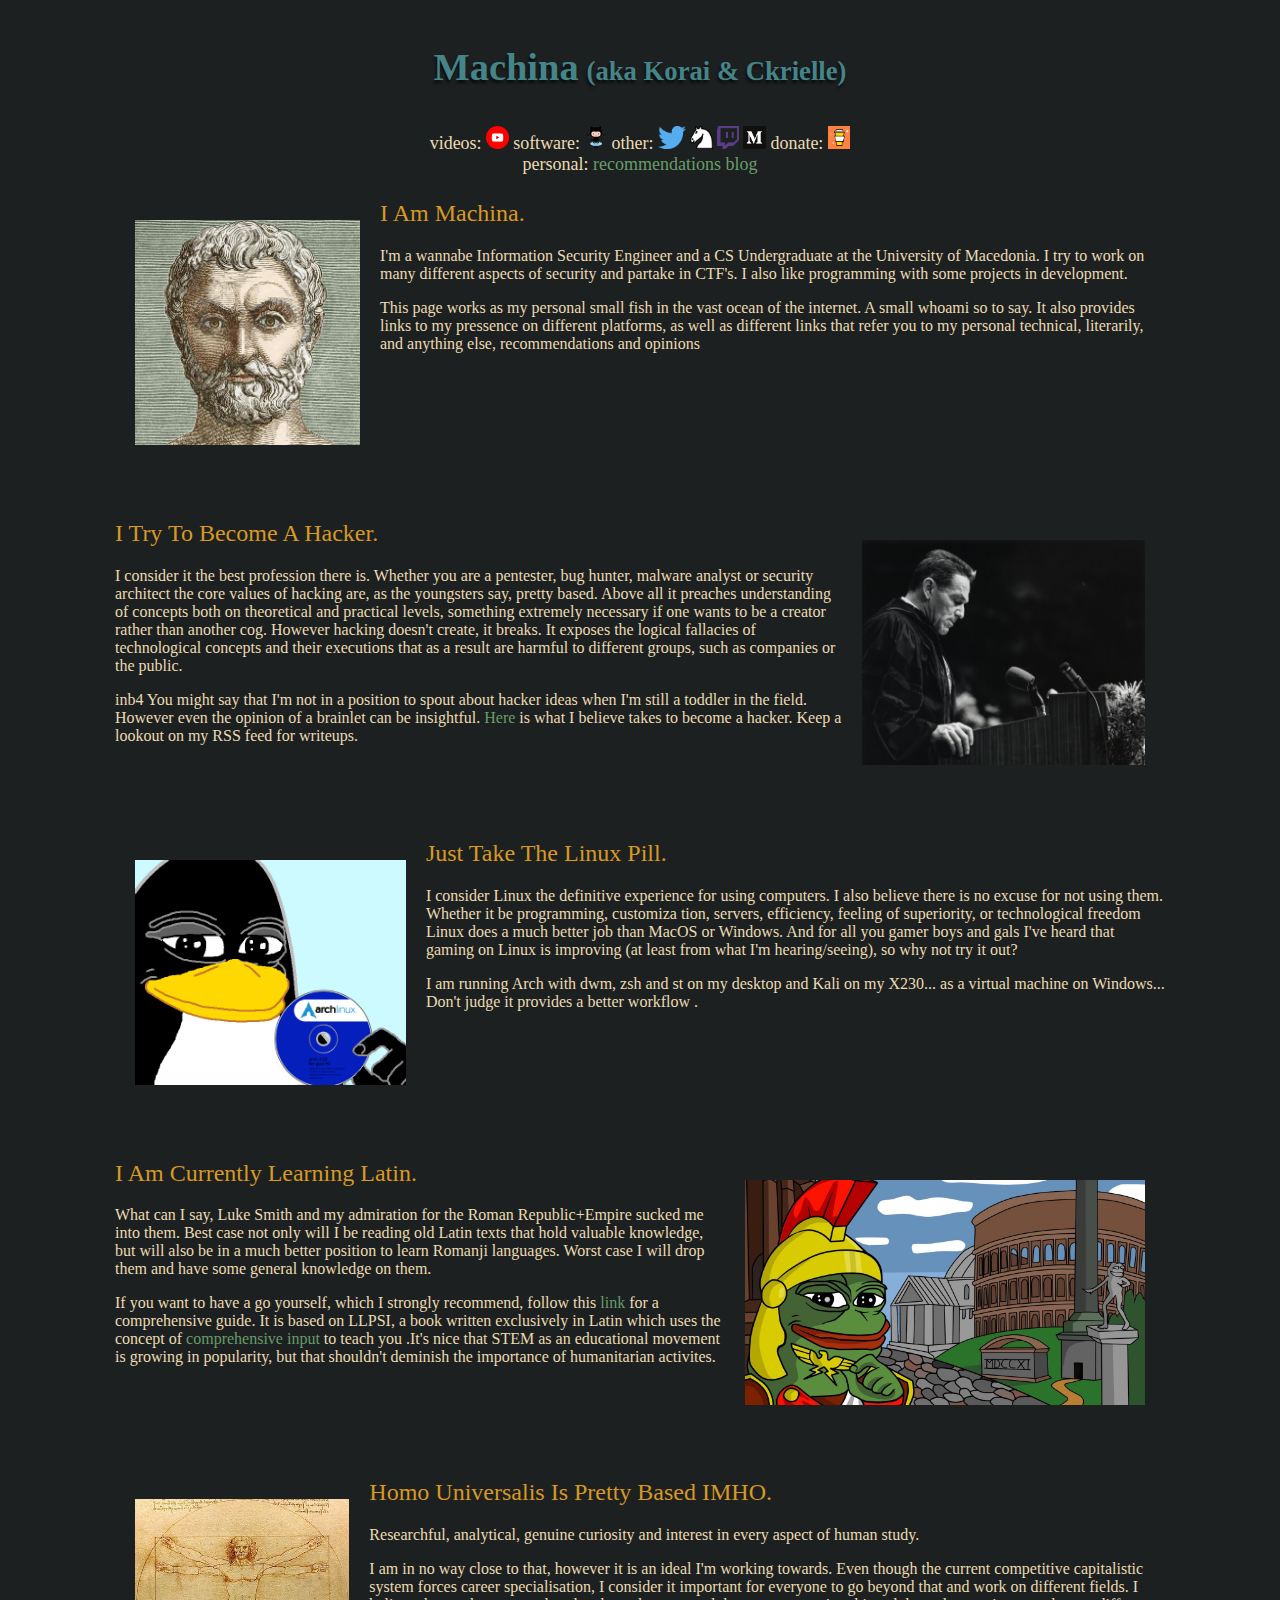
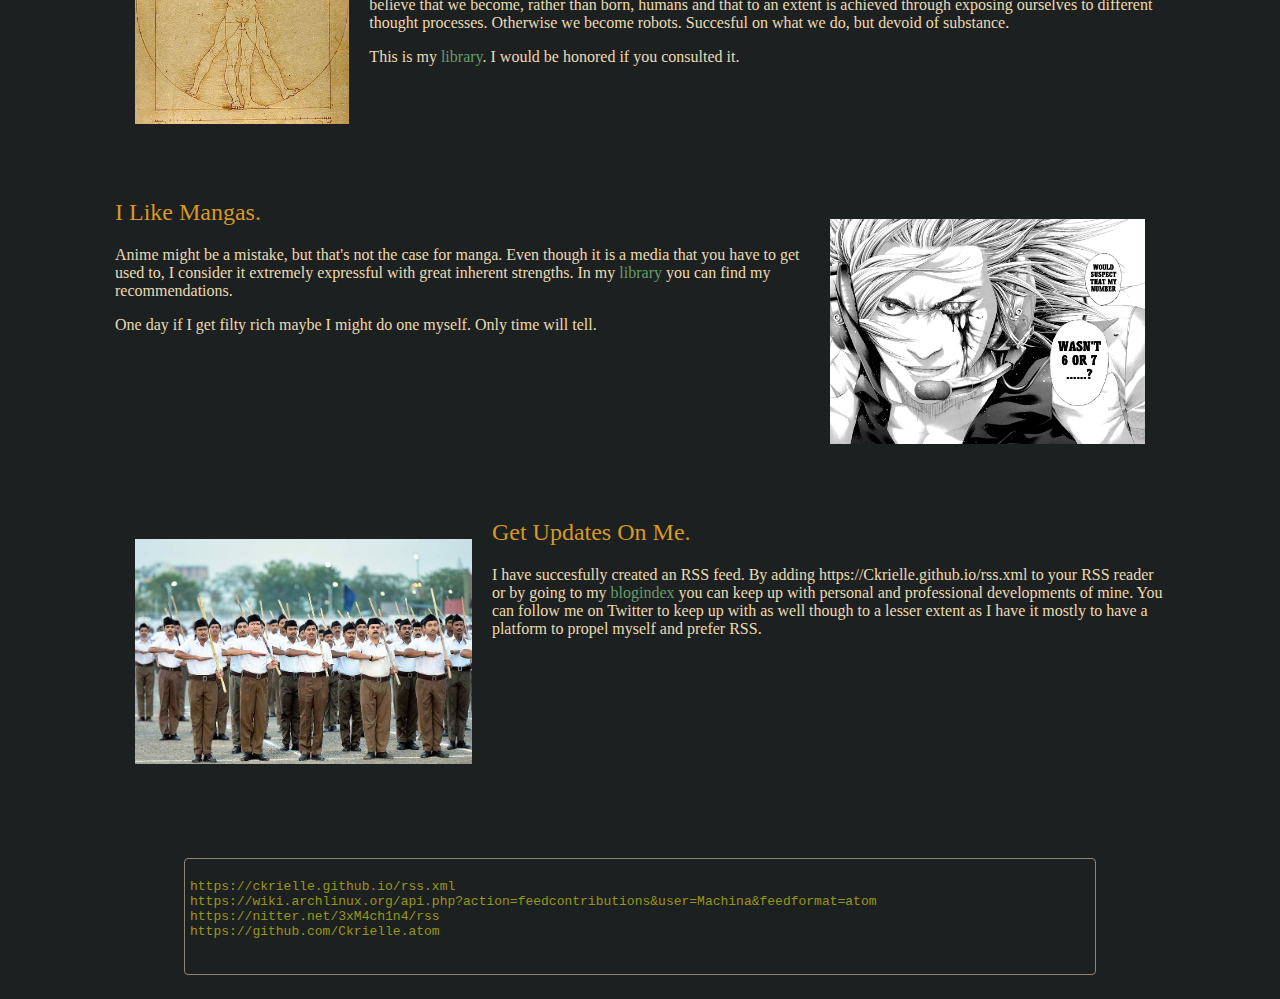
<file: index.html>
<!DOCTYPE html>
<html lang="en">
	<head>
		<title>Machina's Homepage</title>
		<link rel='stylesheet' type='text/css' href='style.css'>
		<!-- <link rel='alternate' type='application/rss+xml' href='rss.xml' title='Latest from Luke'> -->
		<meta charset="utf-8"/>
	</head>

	<body>
		<h1><big>Machina</big> <small>(aka Korai & Ckrielle)</small></h1>
		<div id="links">

			<div id="cat">
				videos:
				<a href="https://youtube.com/c/lukesmithxyz"><img src="pics/youtube.png" alt="YouTube"></a>
			</div>


			<div id="cat">
				software:
				<a href="https://github.com/Ckrielle"><img src="pics/Octocat.svg" alt="Github"></a>
			</div>

			<div id="cat">
				other:
				<a href="https://twitter.com/3xM4ch1n4"><img src="pics/twitter.png" alt="Twitter"></a>
				<a href="https://lichess.org/@/feredimos"><img src="pics/lichess.webp" alt="Lichess"></a>
				<a href="https://www.twitch.tv/k0r41"><img src="pics/twitch.png" alt="Twitch"></a>
				<a href="https://medium.com/@machinax"><img src="pics/medium-logo.png" alt="Medium"></a>
			</div>

			<div id="cat">
				donate:
				<a href="https://www.buymeacoffee.com/Machina"><img src="pics/covfefe.png" alt="BMAC"></a>
			</div>
			</br>
			<div id="cat">
				personal:
				<a href="recom.html">recommendations</a>
				<a href="blogindex.html">blog</a>
			</div>
		</div>

		<!--
		
	  	The schematic of the website is done by Luke Smith. You can find him here https://lukesmith.xyz

		<div class="<++>">
		<img src="<++>" alt="<++>">
		<h2><++></h2>
		<p><++></p>
		</div>

		--!>

		<div class="odd">
		<img src="pics/machina.jpg" alt="Machina">
		<h2>I Am Machina.</h2>
		<p>
		I'm a wannabe Information Security Engineer and a CS Undergraduate at the University of Macedonia. I try to work on many different aspects of security 
		and partake in CTF's. I also like programming with some projects in development.
		</p>
		<p>
		This page works as my personal small fish in the vast ocean of the internet. A small whoami so to say. It also provides links to my pressence on different 
		platforms, as well as different links that refer you to my personal technical, literarily, and anything else, recommendations and opinions
		</p>
		</div>

		<div class="even">
		<img src="pics/hackerman.jpeg" alt="Hackerman">
		<h2>I Try To Become A Hacker.</h2>
		<p>
		I consider it the best profession there is. Whether you are a pentester, bug hunter, malware analyst or security architect the core values of hacking are, 		     as the youngsters say, pretty based. Above all it preaches understanding of concepts both on theoretical and practical levels, something extremely necessary 		  if one wants to be a creator rather than another cog. However hacking doesn't create, it breaks. It exposes the logical fallacies of technological concepts 		       and their executions that as a result are harmful to different groups, such as companies or the public.
		</p>
		<p>
		inb4 You might say that I'm not in a position to spout about hacker ideas when I'm still a toddler in the field. However even the opinion of a 
		brainlet can be insightful. <a href="hakcer.html">Here</a> is what I believe takes to become a hacker. Keep a lookout on my RSS feed for writeups.
		</p>
		</div>

		<div class="odd">
		<img src="pics/linux.webp" alt="Linux">
		<h2>Just Take The Linux Pill.</h2>
		<p>
		I consider Linux the definitive experience for using computers. I also believe there is no excuse for not using them. Whether it be programming, customiza		     tion, servers, efficiency, feeling of superiority, or technological freedom Linux does a much better job than MacOS or Windows. And for all you gamer boys 
   		and gals I've heard that gaming on Linux is improving (at least from what I'm hearing/seeing), so why not try it out?
		</p>
		<p>I am running Arch with dwm, zsh and st on my desktop and Kali on my X230... as a virtual machine on Windows... Don't judge it provides a better workflow . 		     </p>
		</div>

		<div class="even">
		<img src="pics/latina.jpg" alt="LARBS">
		<h2>I Am Currently Learning Latin.</h2>
		<p>
		What can I say, Luke Smith and my admiration for the Roman Republic+Empire sucked me into them. Best case not only will I be reading old Latin texts that 		     hold valuable knowledge, but will also be in a much better position to learn Romanji languages. Worst case I will drop them and have some general knowledge
                on them.  
		</p>
		<p>
		If you want to have a go yourself, which I strongly recommend, follow this 
		<a href="https://docs.google.com/document/d/1PB5HPz2wBDgqWXPnn5ONgZicOPv8P7LbODvkCxjpI3w/edit">link</a> for a comprehensive guide. It is based on LLPSI, a 
		book written exclusively in Latin which uses the concept of <a href="https://www.youtube.com/watch?v=J_EQDtpYSNM&t=213s">comprehensive input</a> to teach you		     .It's nice that STEM as an educational movement is growing in popularity, but that shouldn't deminish the importance of humanitarian activites.
		</p>
		</div>

		<div class="odd">
		<img src="pics/homo.jpeg" alt="Homo Universalis">
		<h2>Homo Universalis Is Pretty Based IMHO.</h2>
		<p>Researchful, analytical, genuine curiosity and interest in every aspect of human study.</p>
		<p>
		I am in no way close to that, however it is an ideal I'm working towards. Even though the current competitive capitalistic system forces career 
		specialisation, I consider it important for everyone to go beyond that and work on different fields. I believe that we become, rather than born, humans and 
		that to an extent is achieved through exposing ourselves to different thought processes. Otherwise we become robots. Succesful on what we do, but devoid of 
		substance.
		</p>
		<p>This is my <a href="library.html">library</a>. I would be honored if you consulted it.</p>
		</div>

		<div class="even">
		<img src="pics/usogui.jpg" alt="Read Manga">
		<h2>I Like Mangas.</h2>
		<p>
		Anime might be a mistake, but that's not the case for manga. Even though it is a media that you have to get used to, I consider it extremely expressful 
		with great inherent strengths. In my <a href="library.html">library</a> you can find my recommendations.
		</p>
		<p>One day if I get filty rich maybe I might do one myself. Only time will tell.</p>
		</div>

		<div class="odd">
		<img src="pics/rss.jpg" alt="I googled RSS and it showed me this.">
		<h2>Get Updates On Me.</h2>
		<p>
		I have succesfully created an RSS feed. By adding https://Ckrielle.github.io/rss.xml to your RSS reader or by going to my 
		<a href="blogindex.html">blogindex</a> you can keep up with personal and professional developments of mine. You can follow me on Twitter to keep up with as 
		well though to a lesser extent as I have it mostly to have a platform to propel myself and prefer RSS.
		</p>
		</div>
		<pre>
		<code>
https://ckrielle.github.io/rss.xml
https://wiki.archlinux.org/api.php?action=feedcontributions&user=Machina&feedformat=atom
https://nitter.net/3xM4ch1n4/rss
https://github.com/Ckrielle.atom
		</code>
		</pre>

	</body>

</html>
</file>
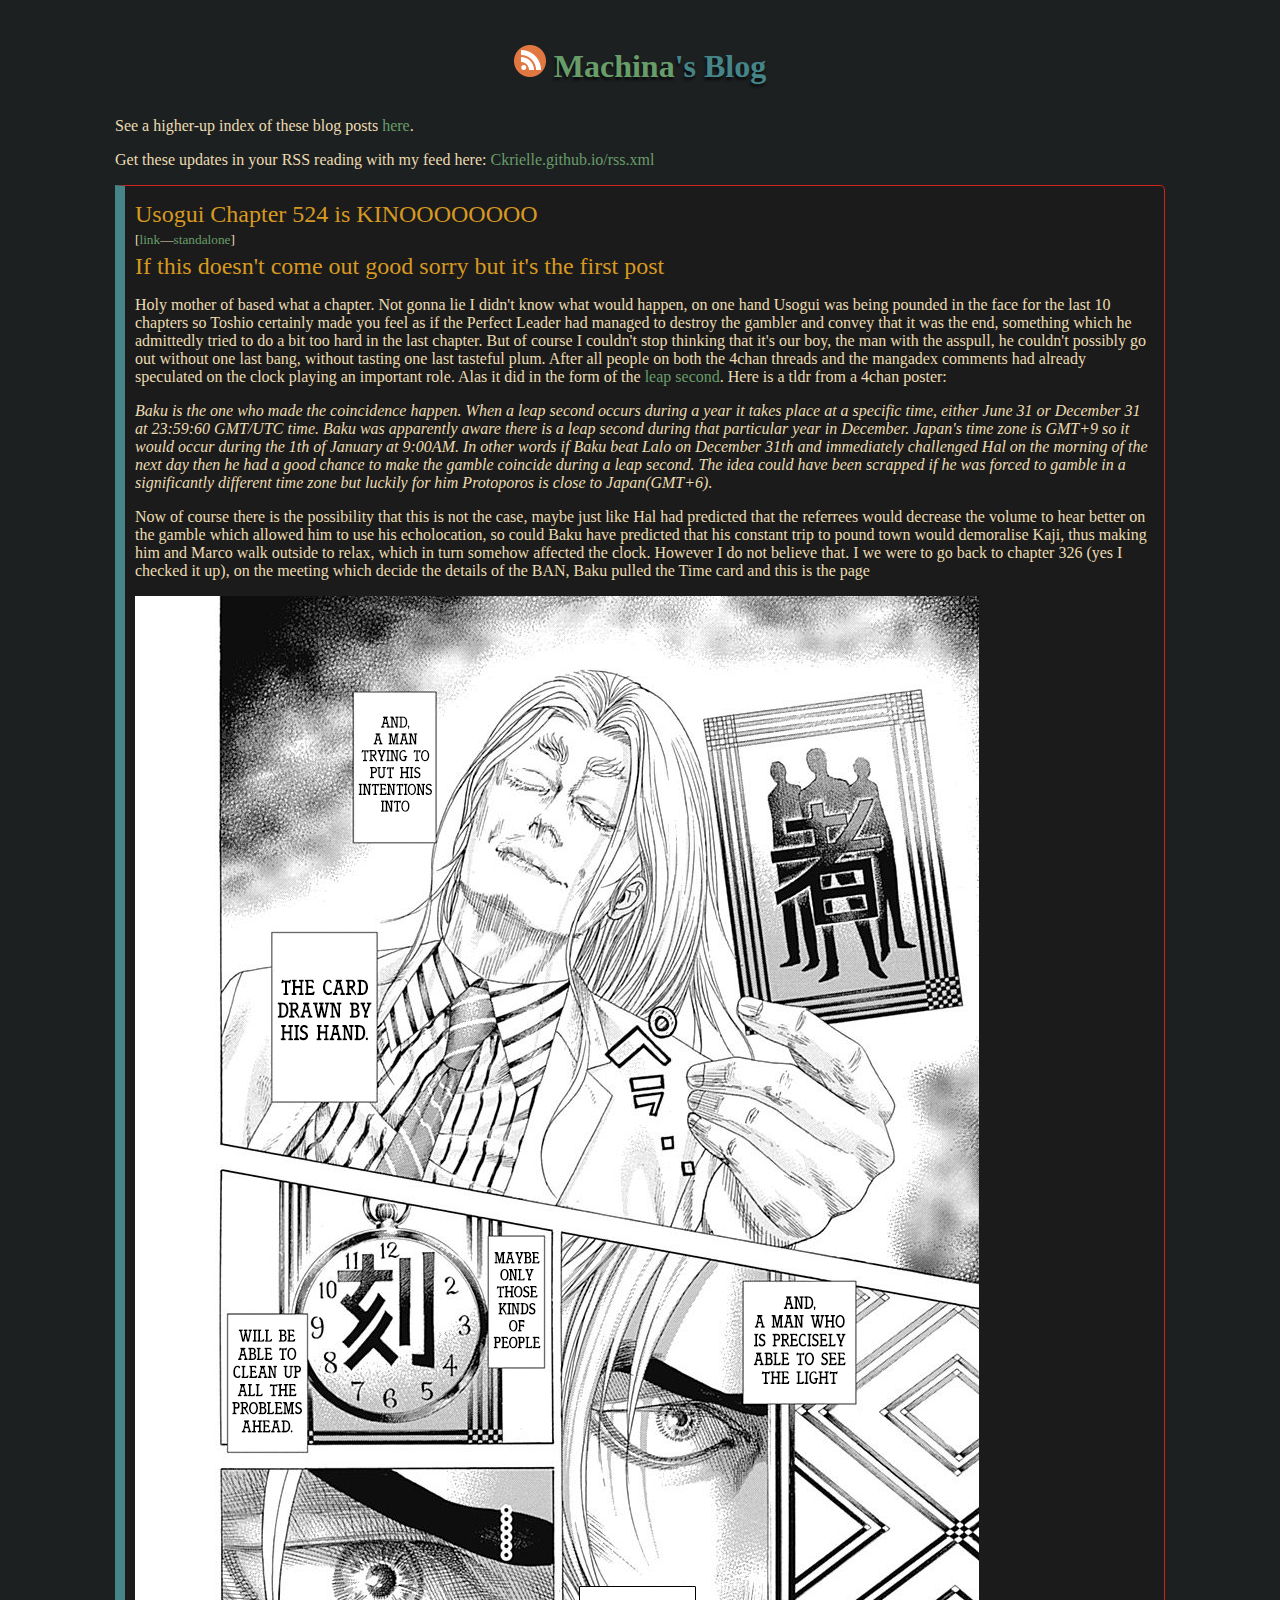
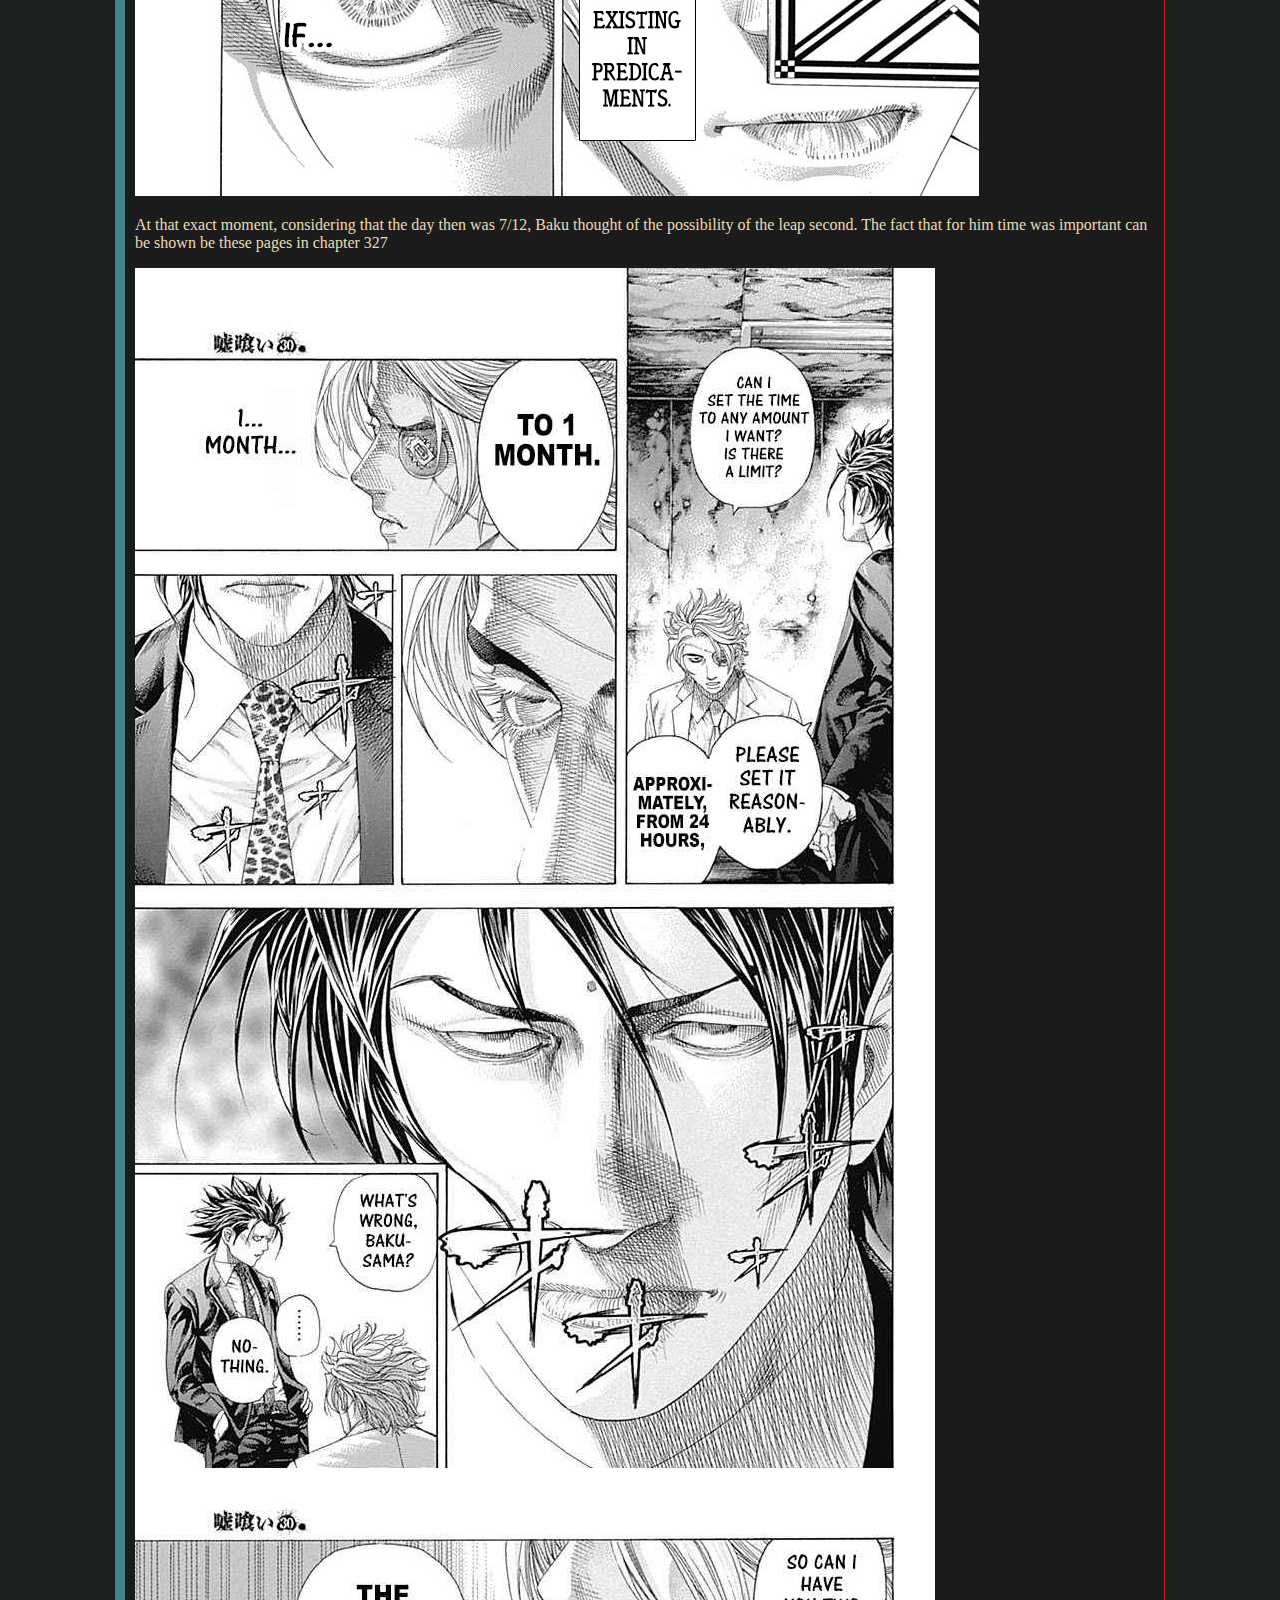
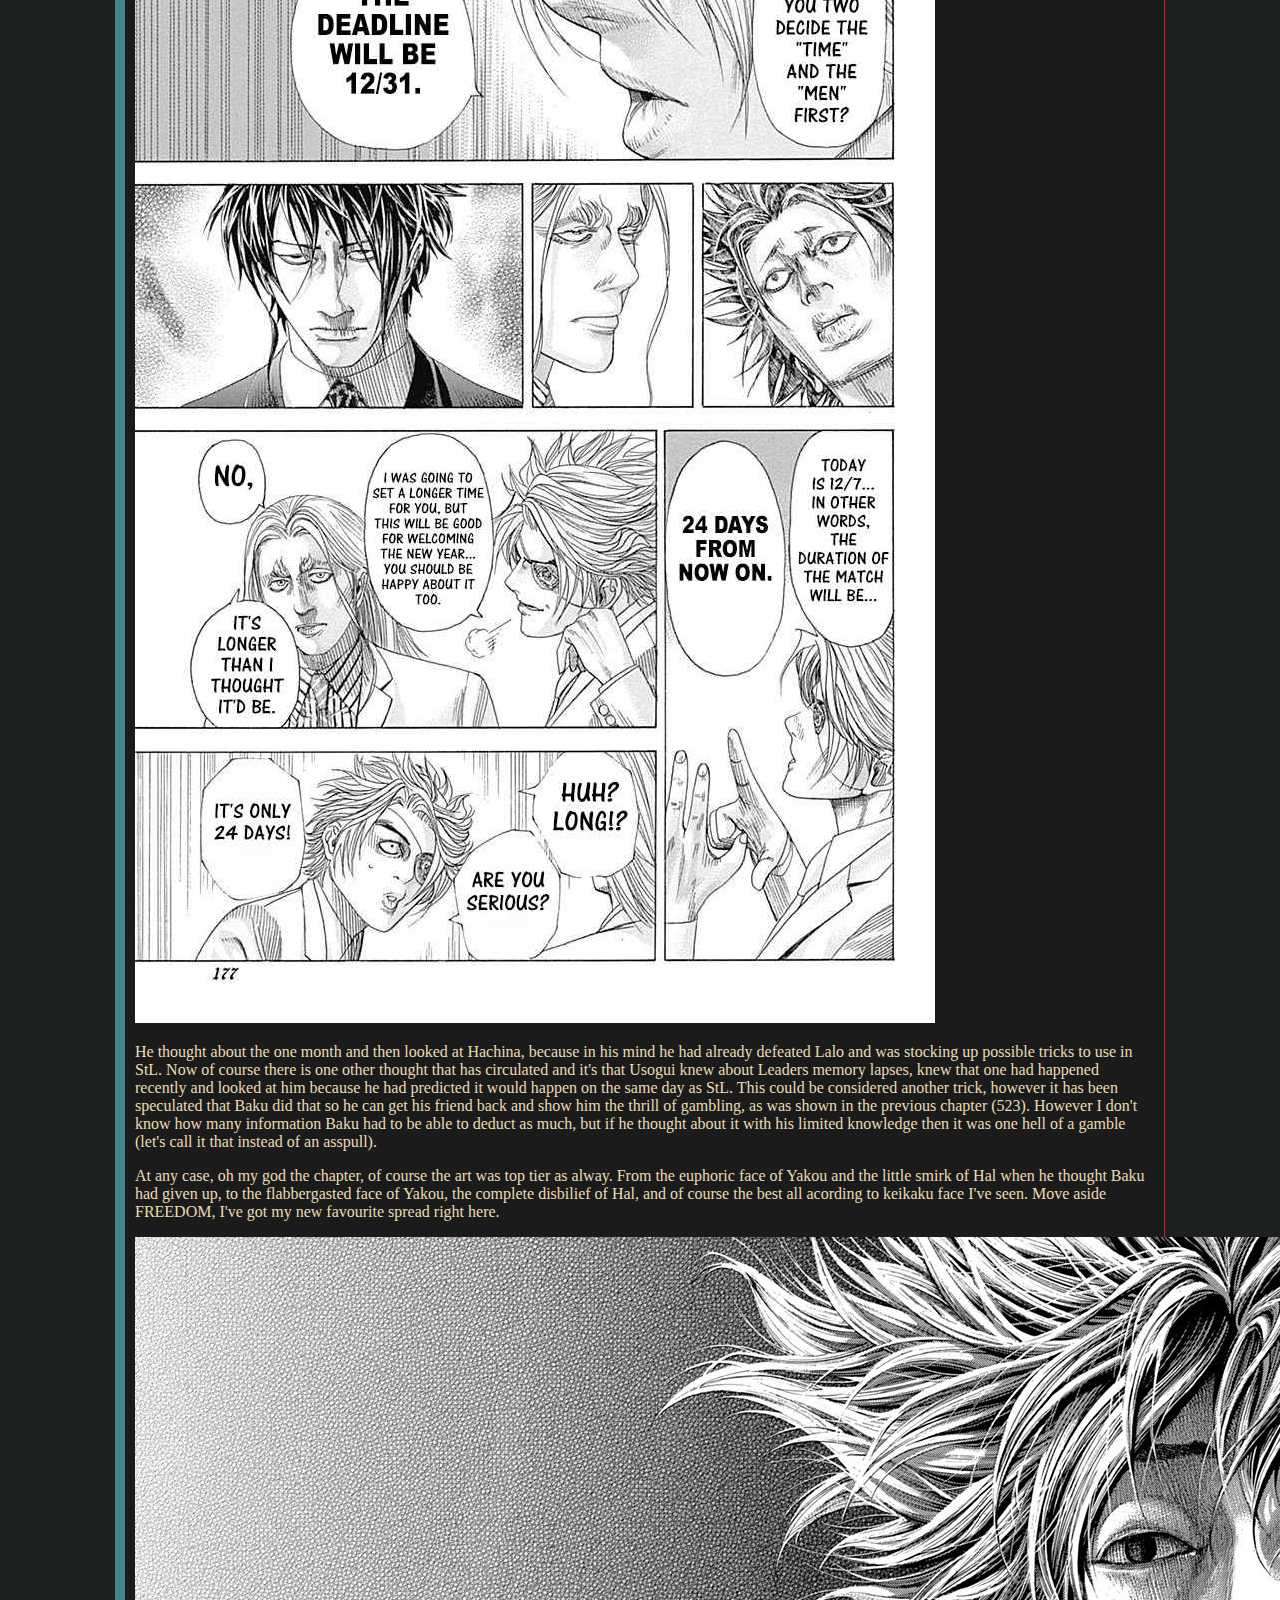
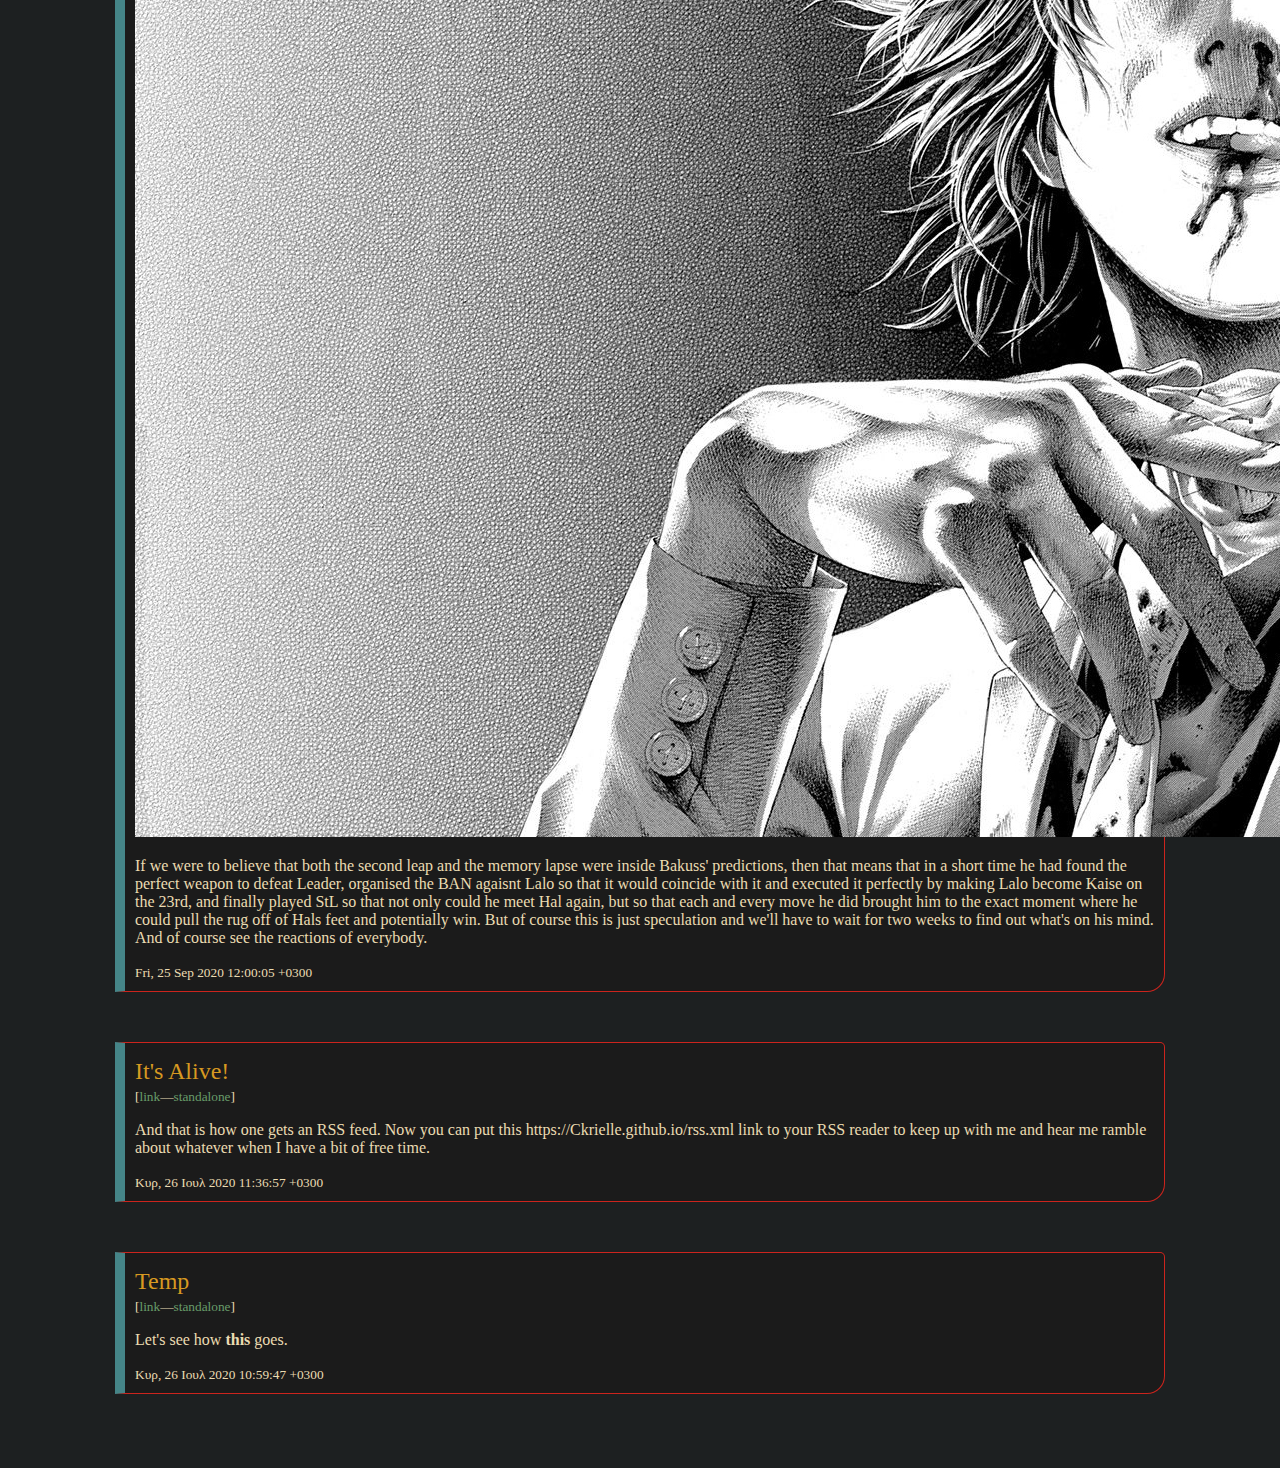
<file: 2020.html>
<!DOCTYPE html>
<html lang="en">
<head>
<title>Machina's Blog</title>
<link rel='stylesheet' type='text/css' href='style.css'>
<meta charset="utf-8"/>
</head>

<body>
<h1>
<img src="/pics/blog.png" alt="blog icon">
<a href="index.html">Machina</a>'s Blog</h1>

<p>See a higher-up index of these blog posts <a href="blogindex.html">here</a>.</p>

<p>Get these updates in your RSS reading with my feed here: <a href="https://Ckrielle.github.io/rss.xml">Ckrielle.github.io/rss.xml</a></p>


<!-- LB -->
<div class='entry'>
<h2 id='usogui-chapter-524-is-kinoooooooo'>Usogui Chapter 524 is KINOOOOOOOO</h2>
<small>[<a href='#usogui-chapter-524-is-kinoooooooo'>link</a>&mdash;<a href='blog/usogui-chapter-524-is-kinoooooooo.html'>standalone</a>]</small>
<h2>If this doesn't come out good sorry but it's the first post</h2>
<p>
Holy mother of based what a chapter. Not gonna lie I didn't know what would happen, on one hand Usogui was being pounded in the face for the last 10 chapters so Toshio
certainly made you feel as if the Perfect Leader had managed to destroy the gambler and convey that it was the end, something which he admittedly tried to do a bit too hard 
in the last chapter. But of course I couldn't stop thinking that it's our boy, the man with the asspull, he couldn't possibly go out without one last bang, without tasting one last tasteful plum. After all people on both the 4chan threads and the mangadex comments had already speculated on the clock playing an important role. Alas it did in the form of the <a href="https://en.m.wikipedia.org/wiki/Leap_second">leap second</a>. Here is a tldr from a 4chan poster:
</p>

<i>Baku is the one who made the coincidence happen. When a leap second occurs during a year it takes place at a specific time, either June 31 or December 31 at 23:59:60 GMT/UTC time. Baku was apparently aware there is a leap second during that particular year in December. Japan's time zone is GMT+9 so it would occur during the 1th of January at 9:00AM. In other words if Baku beat Lalo on December 31th and immediately challenged Hal on the morning of the next day then he had a good chance to make the gamble coincide during a leap second. The idea could have been scrapped if he was forced to gamble in a significantly different time zone but luckily for him Protoporos is close to Japan(GMT+6).
</i>

<p>
Now of course there is the possibility that this is not the case, maybe just like Hal had predicted that the referrees would decrease the volume to hear better on the gamble which allowed him to use his echolocation, so could Baku have predicted that his constant trip to pound town would demoralise Kaji, thus making him and Marco walk outside to relax, which in turn somehow affected the clock. However I do not believe that. I we were to go back to chapter 326 (yes I checked it up), on the meeting which decide the details of the BAN, Baku pulled the Time card and this is the page
</p>

<img src="../pics/light.jpg" alt="Usogui Chapter 326 last page">

<p>
At that exact moment, considering that the day then was 7/12, Baku thought of the possibility of the leap second. The fact that for him time was important can be shown be these pages in chapter 327
</p>

<img src="../pics/foreshadowing.jpg" alt="Usogui Chapter 327 3rd + 7th pages">

<p>
He thought about the one month and then looked at Hachina, because in his mind he had already defeated Lalo and was stocking up possible tricks to use in StL. Now of course there is one other thought that has circulated and it's that Usogui knew about Leaders memory lapses, knew that one had happened recently and looked at him because he had predicted it would happen on the same day as StL. This could be considered another trick, however it has been speculated that Baku did that so he can get his friend back and show him the thrill of gambling, as was shown in the previous chapter (523). However I don't know how many information Baku had to be able to deduct as much, but if he thought about it with his limited knowledge then it was one hell of a gamble (let's call it that instead of an asspull).
</p>

<p>
At any case, oh my god the chapter, of course the art was top tier as alway. From the euphoric face of Yakou and the little smirk of Hal when he thought Baku had given up, to the flabbergasted face of Yakou, the complete disbilief of Hal, and of course the best all acording to keikaku face I've seen. Move aside FREEDOM, I've got my new favourite spread right here. 
</p>

<img src="../pics/keikaku.jpg" alt="keikaku">

<p>
If we were to believe that both the second leap and the memory lapse were inside Bakuss' predictions, then that means that in a short time he had found the perfect weapon to defeat Leader, organised the BAN agaisnt Lalo so that it would coincide with it and executed it perfectly by making Lalo become Kaise on the 23rd, and finally played StL so that not only could he meet Hal again, but so that each and every move he did brought him to the exact moment where he could pull the rug off of Hals feet and potentially win. But of course this is just speculation and we'll have to wait for two weeks to find out what's on his mind. And of course see the reactions of everybody.
</p>
<small>Fri, 25 Sep 2020 12:00:05 +0300</small>
</div>
<div class='entry'>
<h2 id='its-alive'>It's Alive!</h2>
<small>[<a href='#its-alive'>link</a>&mdash;<a href='blog/its-alive.html'>standalone</a>]</small>
<p>And that is how one gets an RSS feed. Now you can put this https://Ckrielle.github.io/rss.xml link to your RSS reader to keep up with me and hear me ramble about whatever when I have a bit of free time.</p>
<small>Κυρ, 26 Ιουλ 2020 11:36:57 +0300</small>
</div>
<div class='entry'>
<h2 id='temp'>Temp</h2>
<small>[<a href='#temp'>link</a>&mdash;<a href='blog/temp.html'>standalone</a>]</small>
<p>Let's see how <b>this</b> goes.</p>
<small>Κυρ, 26 Ιουλ 2020 10:59:47 +0300</small>
</div>


</body>
</html>
</file>
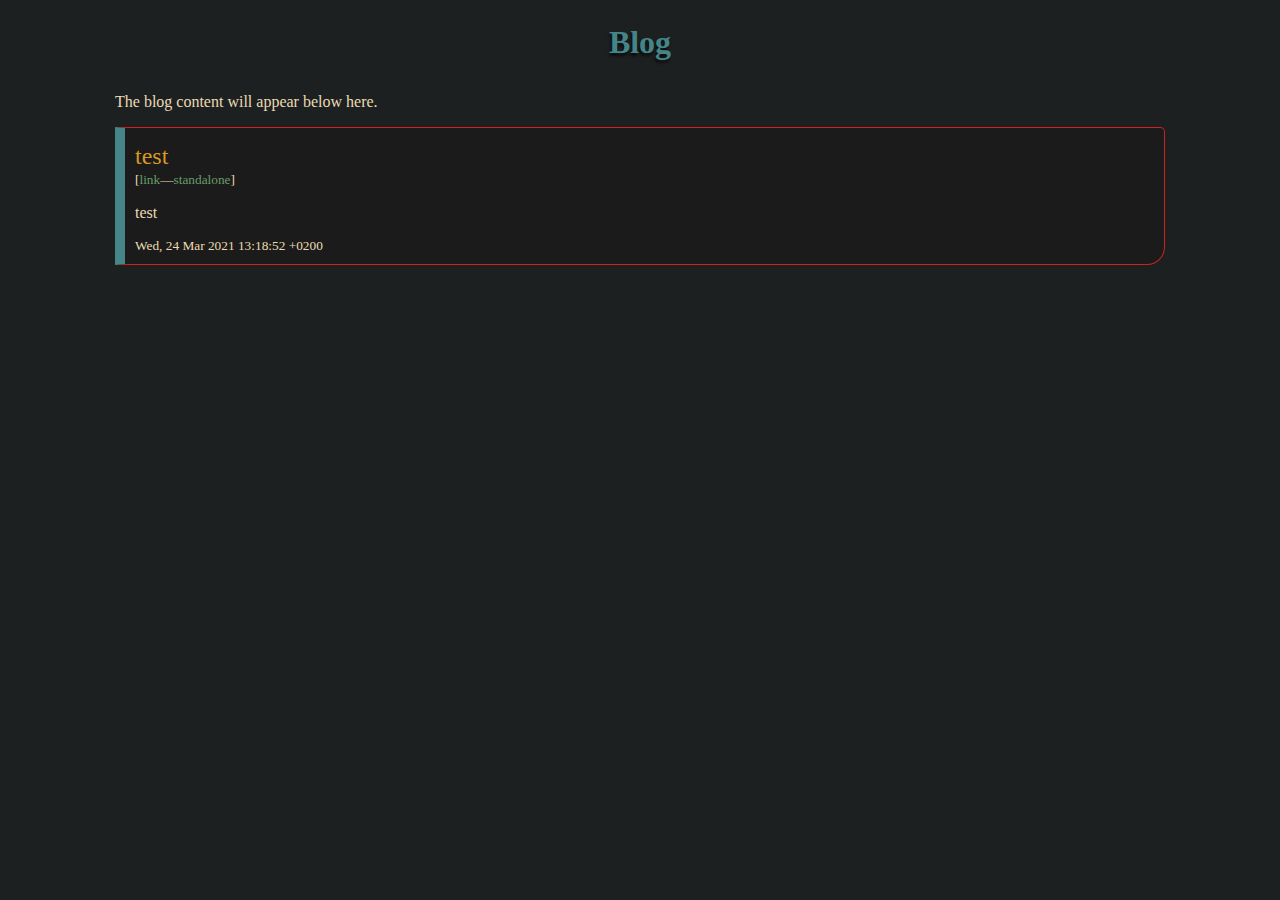
<file: 2021.html>
<html>
	<head>
		<title>Blog</title>
		<meta charset="utf-8"/>
		<link rel='stylesheet' type='text/css' href='style.css'>
	</head>

	<body>
		<h1>Blog</h1>

		<p>The blog content will appear below here.</p>

		<!-- LB -->
<div class='entry'>
<h2 id='test'>test</h2>
<small>[<a href='#test'>link</a>&mdash;<a href='blog/test.html'>standalone</a>]</small>
<p> test </p>
<small>Wed, 24 Mar 2021 13:18:52 +0200</small>
</div>
	</body>
</html>
</file>
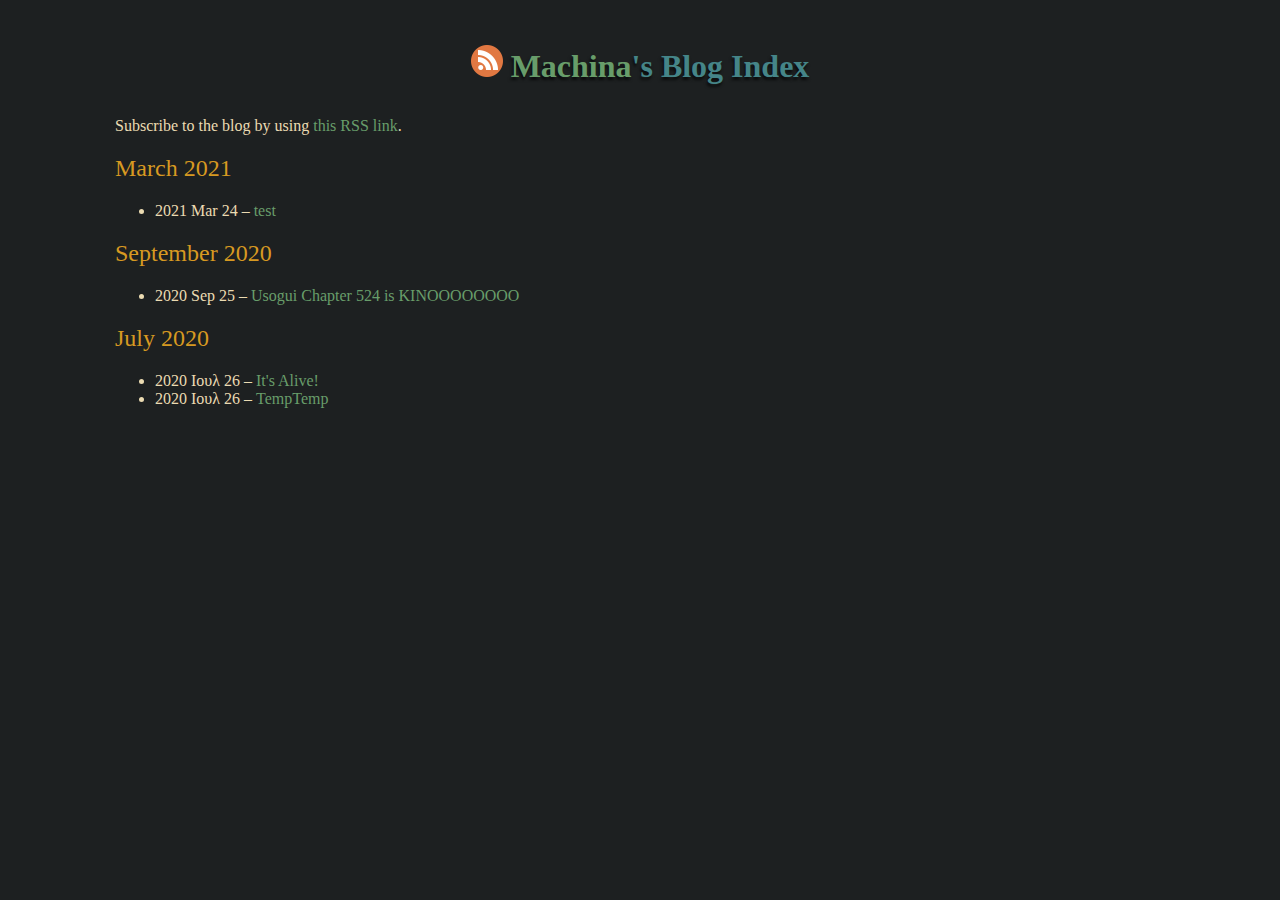
<file: blogindex.html>
<!DOCTYPE HTML>
<html lang="en">
<head>
<title>Machina's Blog Index</title>
<link rel='stylesheet' type='text/css' href='style.css'>
<meta charset="utf-8"/>
</head>

<body>

<h1>
<img src="pics/blog.png" alt="blog icon">
<a href="index.html">Machina</a>'s Blog Index</h1>

<p>Subscribe to the blog by using <a href="rss.xml">this RSS link</a>.</p>

<h2>March 2021</h2>
<ul>
<!-- LB -->
<li>2021 Mar 24 &ndash; <a href="blog/test.html">test</a></li>
</ul>

<h2>September 2020</h2>
<ul>
<!-- LB -->
<li>2020 Sep 25 &ndash; <a href="blog/usogui-chapter-524-is-kinoooooooo.html">Usogui Chapter 524 is KINOOOOOOOO</a></li>
</ul>

<h2>July 2020</h2>
<ul>
<!-- LB -->
<li>2020 Ιουλ 26 &ndash; <a href="blog/its-alive.html">It's Alive!</a></li>
<li>2020 Ιουλ 26 &ndash; <a href="blog/temp.html">TempTemp</a></li>
</ul>

</body>
</html>
</file>
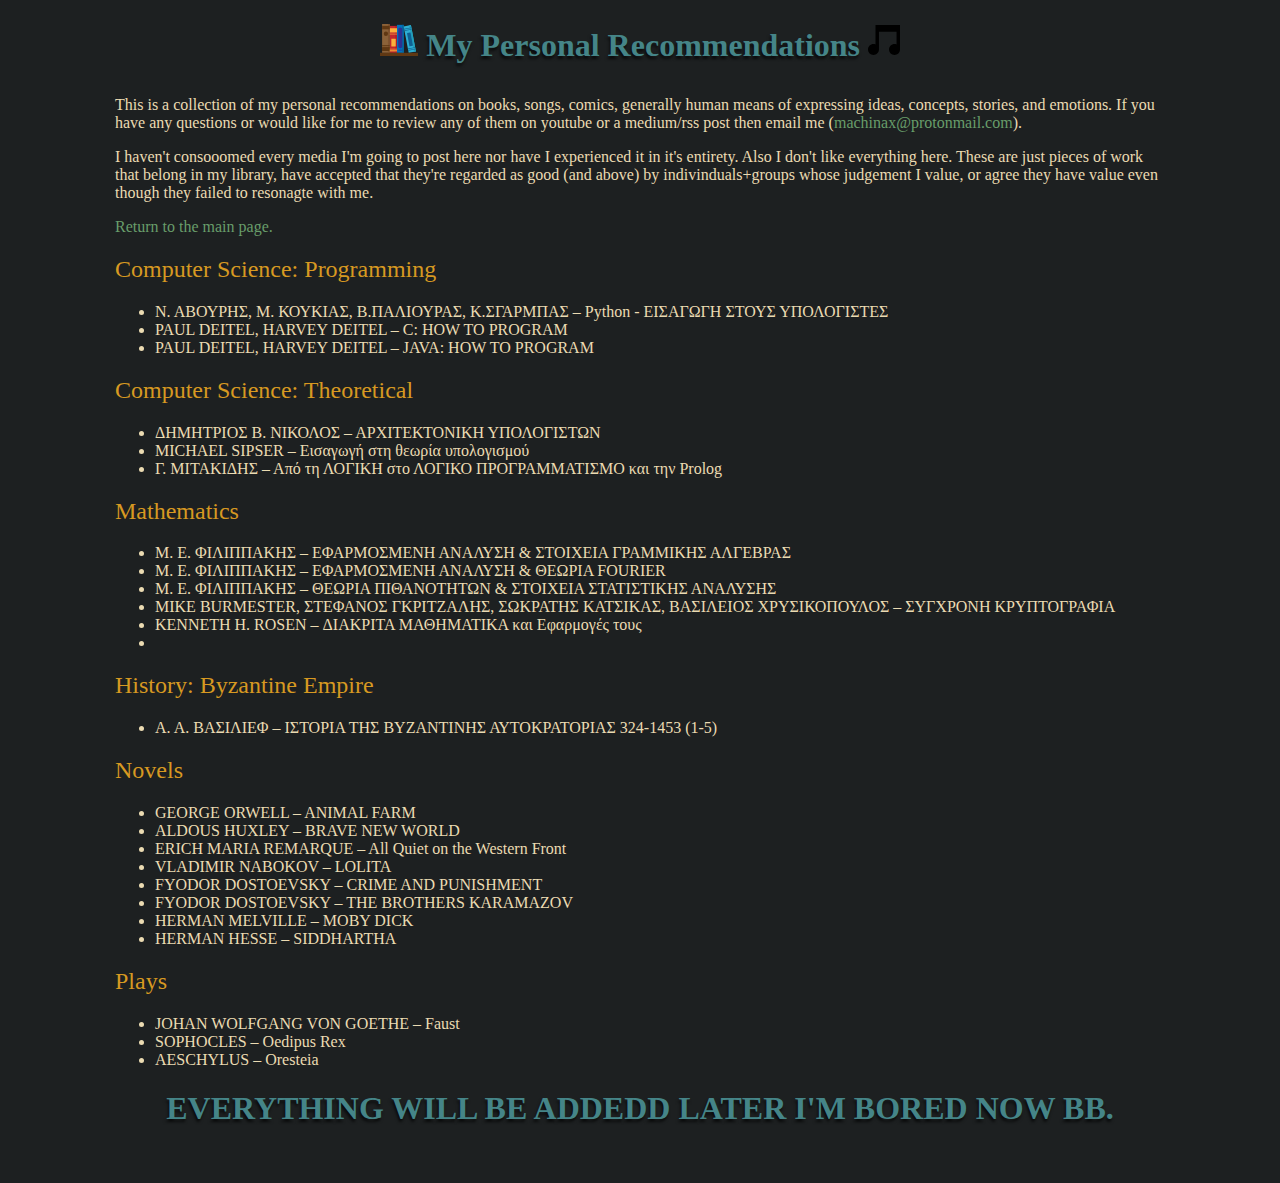
<file: recom.html>
<html lang="en">
	<head>
		<title>My Personal Library</title>
		<link rel='stylesheet' type='text/css' href='style.css'>
		<meta charset="utf-8"/>
	</head>

	<body>
		<h1><img src="pics/books.svg" alt="Books"> My Personal Recommendations <img src="pics/note.svg" alt="Note"></h1>
		<p>This is a collection of my personal recommendations on books, songs, comics, generally human means of expressing ideas, concepts, stories, and emotions. If you have any questions or would like for me to review any of them on youtube or a medium/rss post then email me (<a href="mailto:machinax@protonmail.com">machinax@protonmail.com</a>).</p>
		<p>I haven't consooomed every media I'm going to post here nor have I experienced it in it's entirety. Also I don't like everything here. These are just pieces of work that belong in my library, have accepted that they're regarded as good (and above) by indivinduals+groups whose judgement I value, or agree they have value even though they failed to resonagte with me.</p>
		<!--<p>Here are the categories so as to make traversal a bit better-->
		<p><a href="index.html">Return to the main page.</a>
		
		<h2>Computer Science: Programming</h2>
		<ul class="booklist">
			<li>Ν. ΑΒΟΥΡΗΣ, Μ. ΚΟΥΚΙΑΣ, Β.ΠΑΛΙΟΥΡΑΣ, Κ.ΣΓΑΡΜΠΑΣ &ndash; Python - ΕΙΣΑΓΩΓΗ ΣΤΟΥΣ ΥΠΟΛΟΓΙΣΤΕΣ</li>
			<li>PAUL DEITEL, HARVEY DEITEL &ndash; C: HOW TO PROGRAM</li>
			<li>PAUL DEITEL, HARVEY DEITEL &ndash; JAVA: HOW TO PROGRAM</li>
		</ul>

		<h2>Computer Science: Theoretical</h2>
		<ul class="booklist">
			<li>ΔΗΜΗΤΡΙΟΣ Β. ΝΙΚΟΛΟΣ &ndash; ΑΡΧΙΤΕΚΤΟΝΙΚΗ ΥΠΟΛΟΓΙΣΤΩΝ</li>
			<li>MICHAEL SIPSER &ndash; Εισαγωγή στη θεωρία υπολογισμού</li>
			<li>Γ. ΜΙΤΑΚΙΔΗΣ &ndash; Από τη ΛΟΓΙΚΗ στο ΛΟΓΙΚΟ ΠΡΟΓΡΑΜΜΑΤΙΣΜΟ και την Prolog</li>
		</ul>

		<h2>Mathematics</h2>
		<ul class="booklist">
			<li>Μ. Ε. ΦΙΛΙΠΠΑΚΗΣ &ndash; ΕΦΑΡΜΟΣΜΕΝΗ ΑΝΑΛΥΣΗ & ΣΤΟΙΧΕΙΑ ΓΡΑΜΜΙΚΗΣ ΑΛΓΕΒΡΑΣ</li>
			<li>Μ. Ε. ΦΙΛΙΠΠΑΚΗΣ &ndash; ΕΦΑΡΜΟΣΜΕΝΗ ΑΝΑΛΥΣΗ & ΘΕΩΡΙΑ FOURIER</li>
			<li>Μ. Ε. ΦΙΛΙΠΠΑΚΗΣ &ndash; ΘΕΩΡΙΑ ΠΙΘΑΝΟΤΗΤΩΝ & ΣΤΟΙΧΕΙΑ ΣΤΑΤΙΣΤΙΚΗΣ ΑΝΑΛΥΣΗΣ</li>
			<li>MIKE BURMESTER, ΣΤΕΦΑΝΟΣ ΓΚΡΙΤΖΑΛΗΣ, ΣΩΚΡΑΤΗΣ ΚΑΤΣΙΚΑΣ, ΒΑΣΙΛΕΙΟΣ ΧΡΥΣΙΚΟΠΟΥΛΟΣ &ndash; ΣΥΓΧΡΟΝΗ ΚΡΥΠΤΟΓΡΑΦΙΑ</li>
			<li>KENNETH H. ROSEN &ndash; ΔΙΑΚΡΙΤΑ ΜΑΘΗΜΑΤΙΚΑ και Εφαρμογές τους<li>
		</ul>

		<h2>History: Byzantine Empire</h2>
		<ul class="booklist">
			<li>Α. Α. ΒΑΣΙΛΙΕΦ &ndash; ΙΣΤΟΡΙΑ ΤΗΣ ΒΥΖΑΝΤΙΝΗΣ ΑΥΤΟΚΡΑΤΟΡΙΑΣ 324-1453 (1-5)</li>
		</ul>

		<h2>Novels</h2>
		<ul class="booklist">
			<li>GEORGE ORWELL &ndash; ANIMAL FARM</li>
			<li>ALDOUS HUXLEY &ndash; BRAVE NEW WORLD</li>
			<li>ERICH MARIA REMARQUE &ndash; All Quiet on the Western Front</li>
			<li>VLADIMIR NABOKOV &ndash; LOLITA</li>
			<li>FYODOR DOSTOEVSKY &ndash; CRIME AND PUNISHMENT</li>
			<li>FYODOR DOSTOEVSKY &ndash; THE BROTHERS KARAMAZOV</li>
			<li>HERMAN MELVILLE &ndash; MOBY DICK</li>
			<li>HERMAN HESSE &ndash; SIDDHARTHA</li>
		</ul>

		<h2>Plays</h2>
		<ul class="booklist">
			<li>JOHAN WOLFGANG VON GOETHE &ndash; Faust</li>
			<li>SOPHOCLES &ndash; Oedipus Rex</li>
			<li>AESCHYLUS &ndash; Oresteia</li>
		</ul>

		<h1>EVERYTHING WILL BE ADDEDD LATER I'M BORED NOW BB.</h1>
	</body>
</html>
</file>
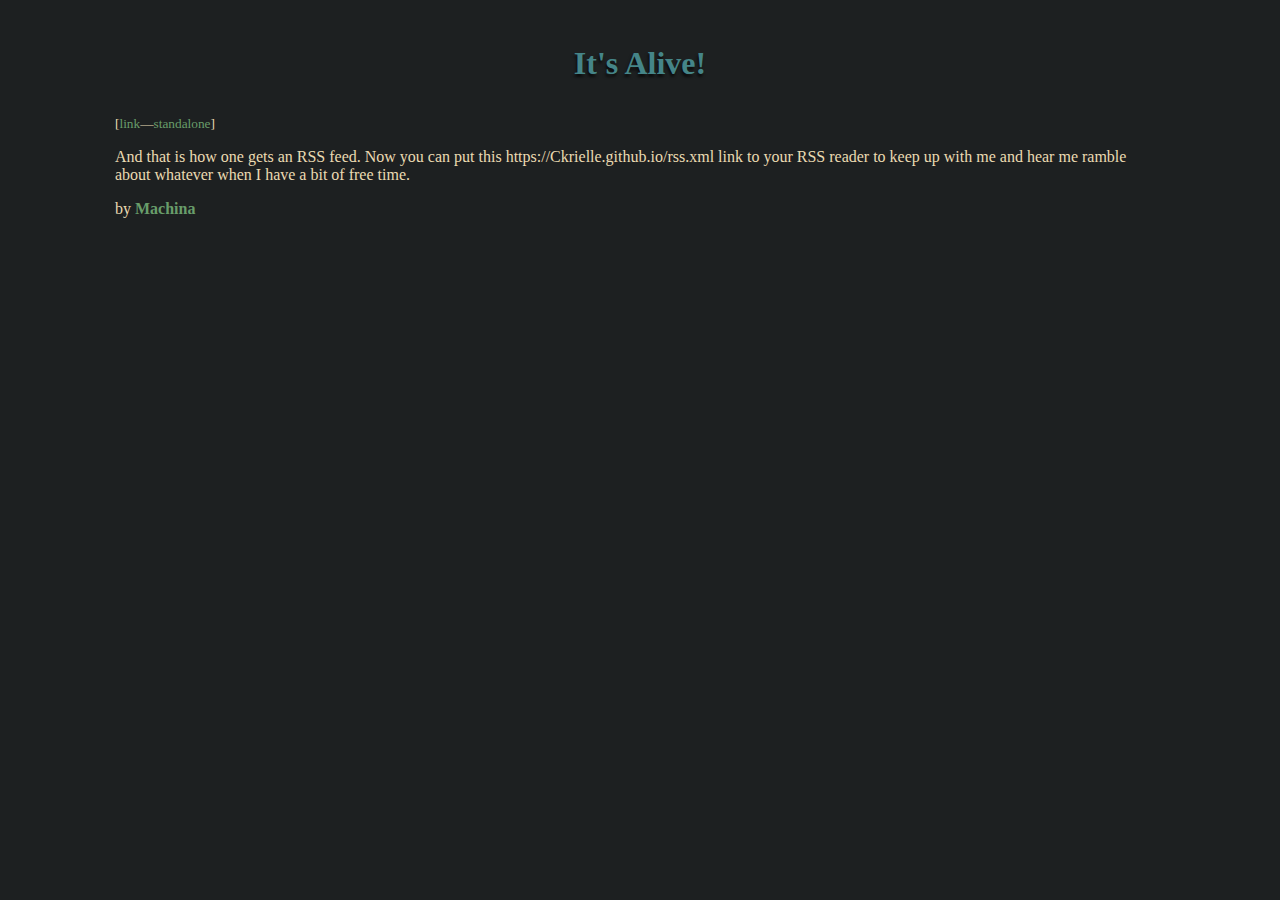
<file: blog/its-alive.html>
<!DOCTYPE html>
<html lang="en">
<head>
<title>It's Alive!</title>
<link rel='stylesheet' type='text/css' href='../style.css'>
<meta charset='utf-8'/>
</head>
<body>
<h1>It's Alive!</h1>
<small>[<a href='../2020.html#its-alive'>link</a>&mdash;<a href='its-alive.html'>standalone</a>]</small>
<p>And that is how one gets an RSS feed. Now you can put this https://Ckrielle.github.io/rss.xml link to your RSS reader to keep up with me and hear me ramble about whatever when I have a bit of free time.</p>
<footer>by <strong><a href='https://ckrielle.github.com/'>Machina</a></strong></footer>
</body>

</html>
</file>
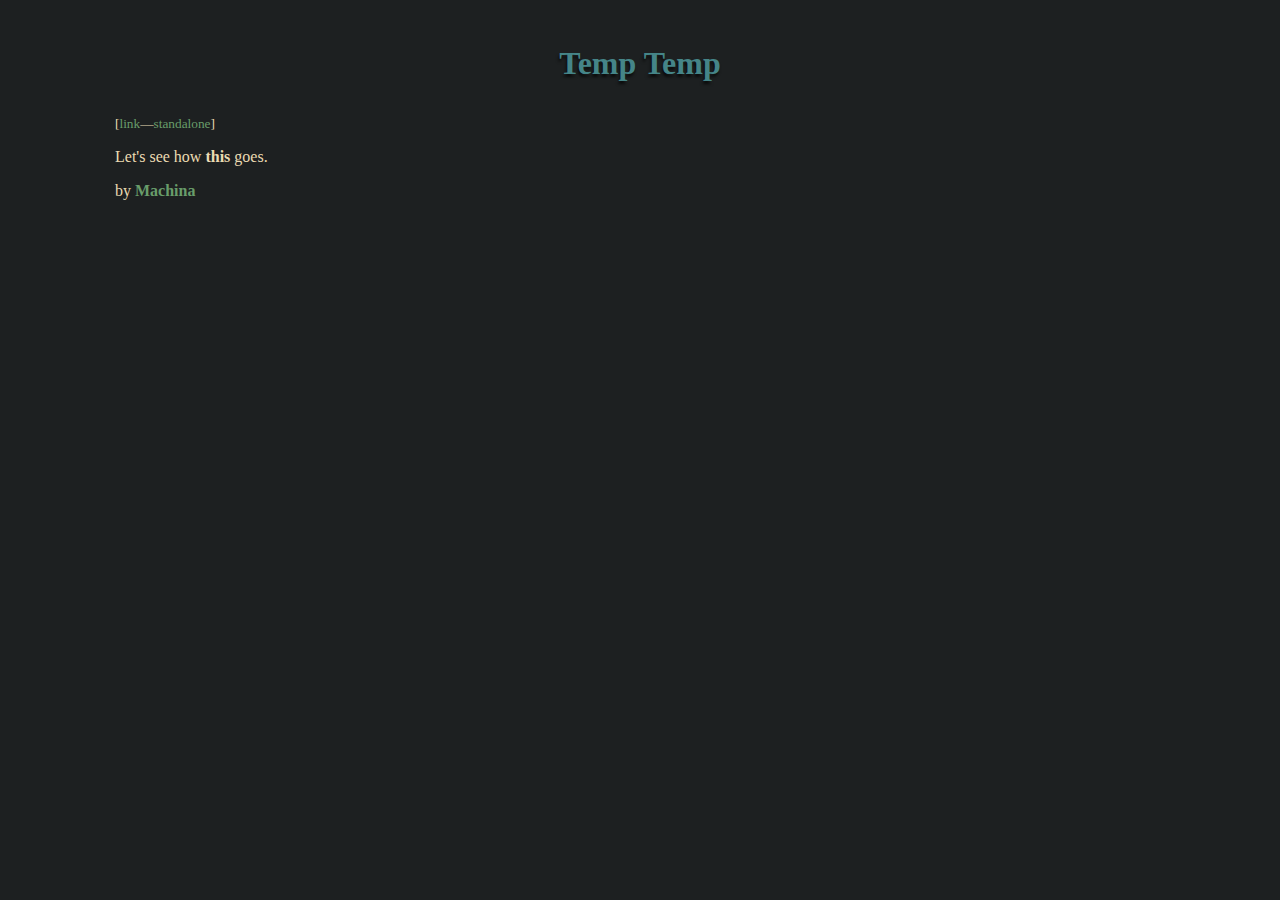
<file: blog/temp.html>
<!DOCTYPE html>
<html lang="en">
<head>
<title>Temp
Temp</title>
<link rel='stylesheet' type='text/css' href='../style.css'>
<meta charset='utf-8'/>
</head>
<body>
<h1>Temp
Temp</h1>
<small>[<a href='../2020.html#temp'>link</a>&mdash;<a href='temp.html'>standalone</a>]</small>
<p>Let's see how <b>this</b> goes.</p>
<footer>by <strong><a href='https://ckrielle.github.com/'>Machina</a></strong></footer>
</body>

</html>
</file>
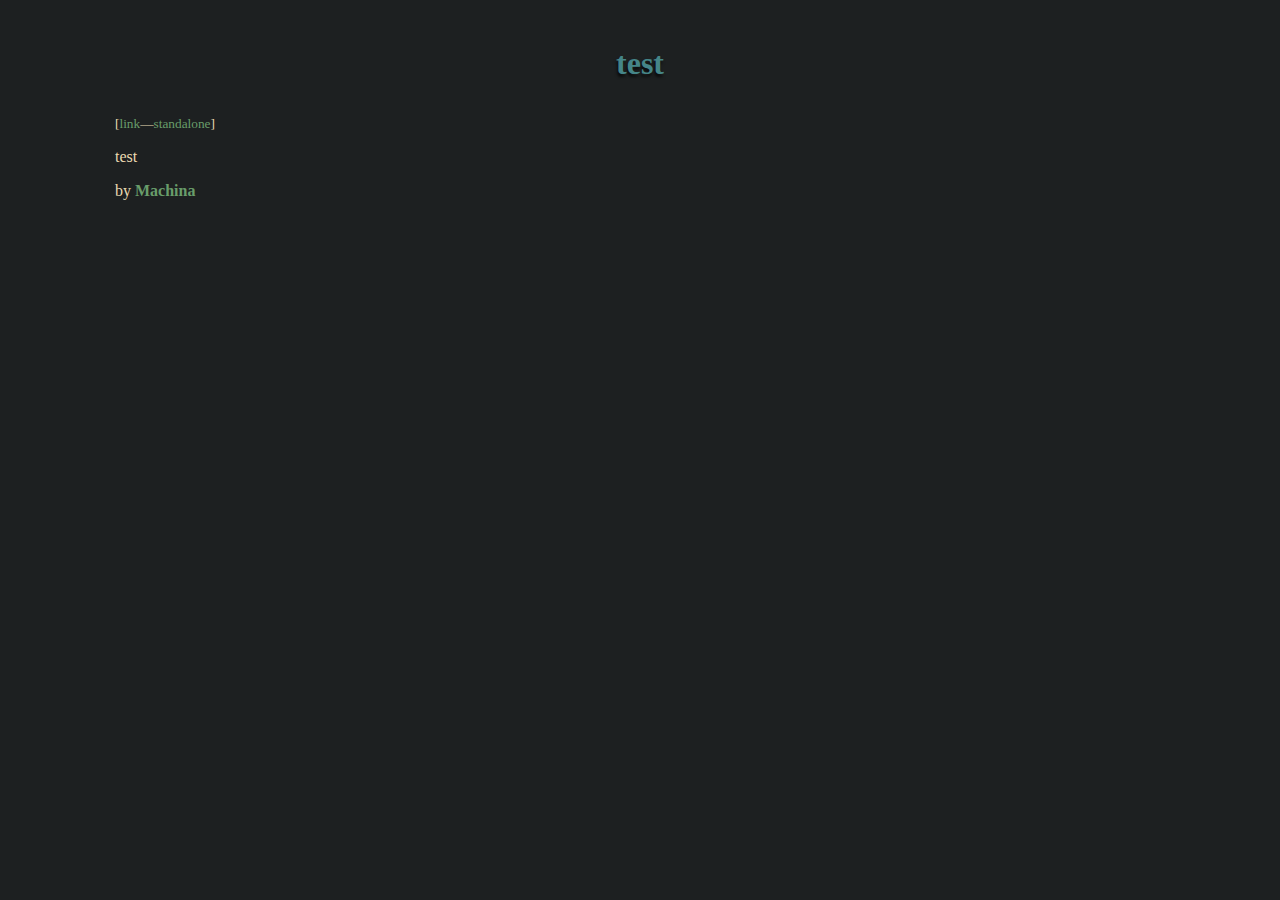
<file: blog/test.html>
<!DOCTYPE html>
<html lang="en">
<head>
<title>test</title>
<link rel='stylesheet' type='text/css' href='../style.css'>
<meta charset='utf-8'/>
</head>
<body>
<h1>test</h1>
<small>[<a href='../2021.html#test'>link</a>&mdash;<a href='test.html'>standalone</a>]</small>
<p> test </p>
<footer>by <strong><a href='https://ckrielle.github.com/'>Machina</a></strong></footer>
</body>

</html>
</file>
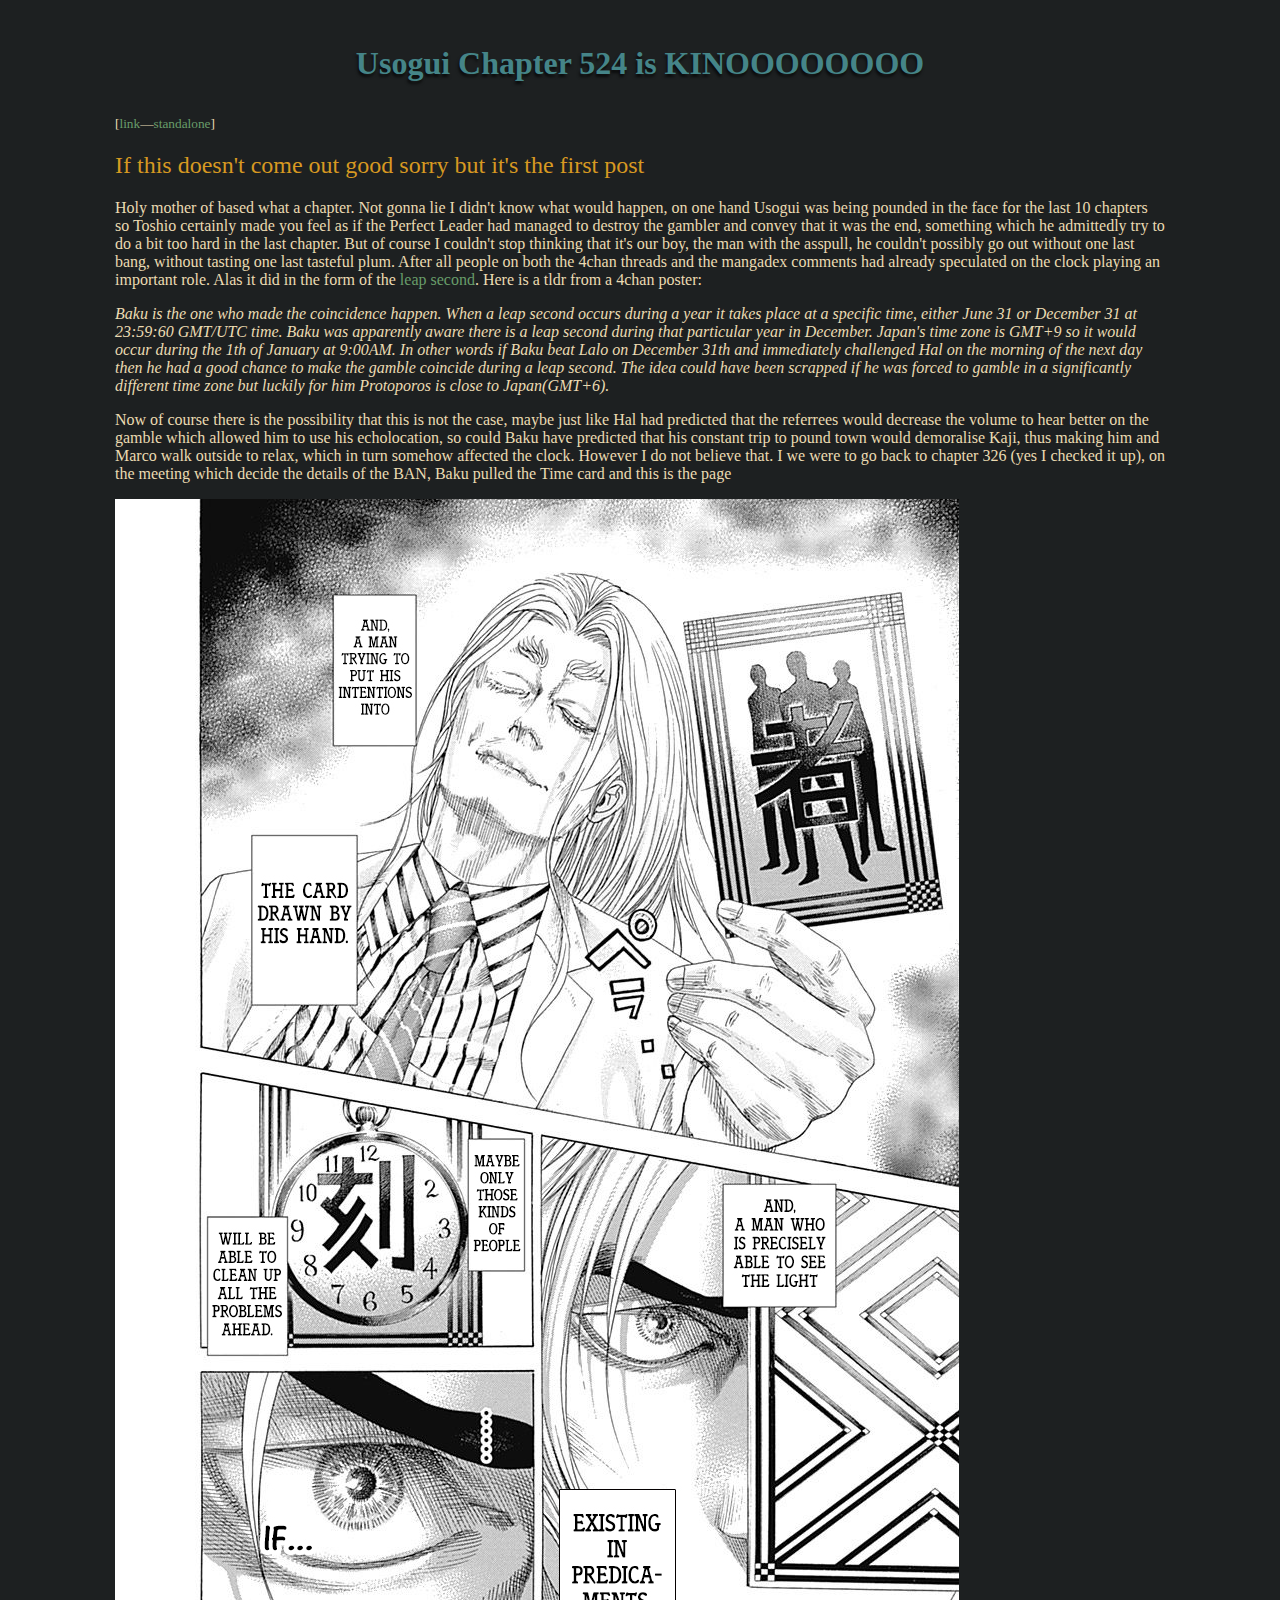
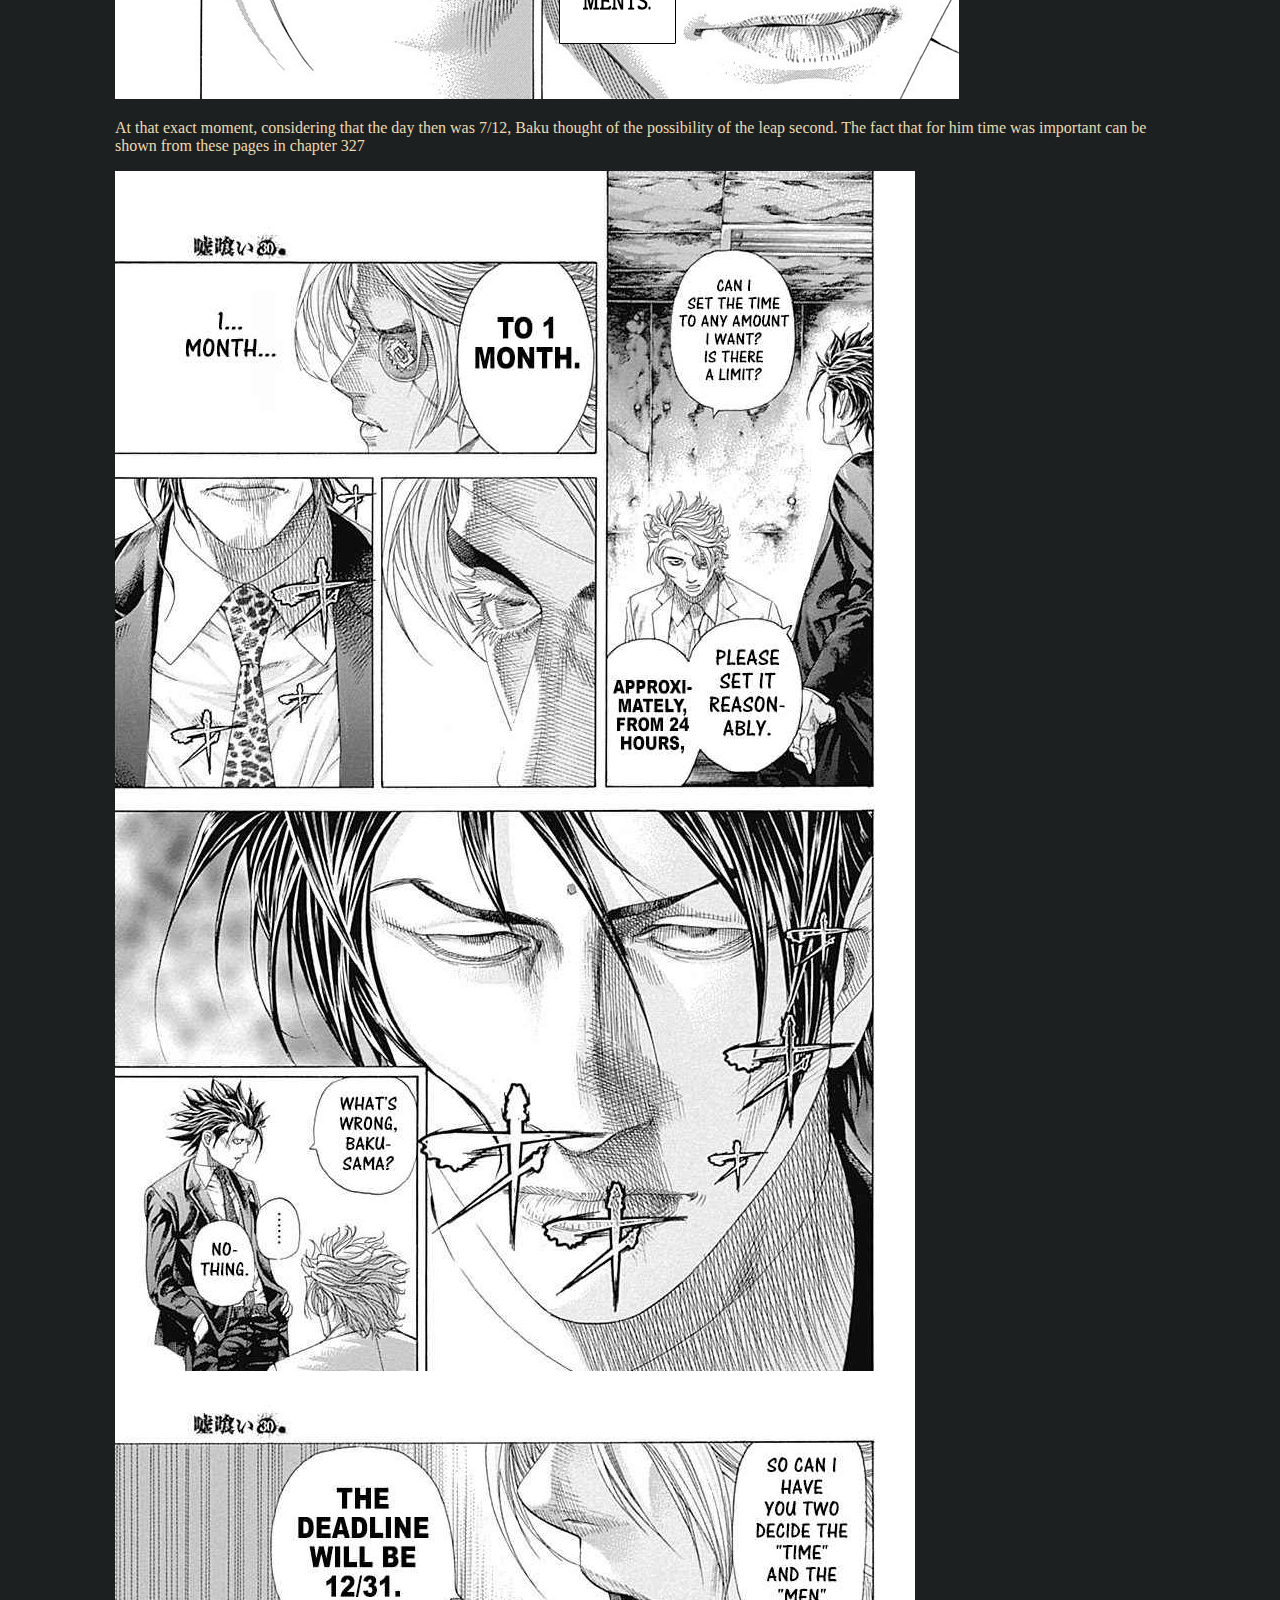
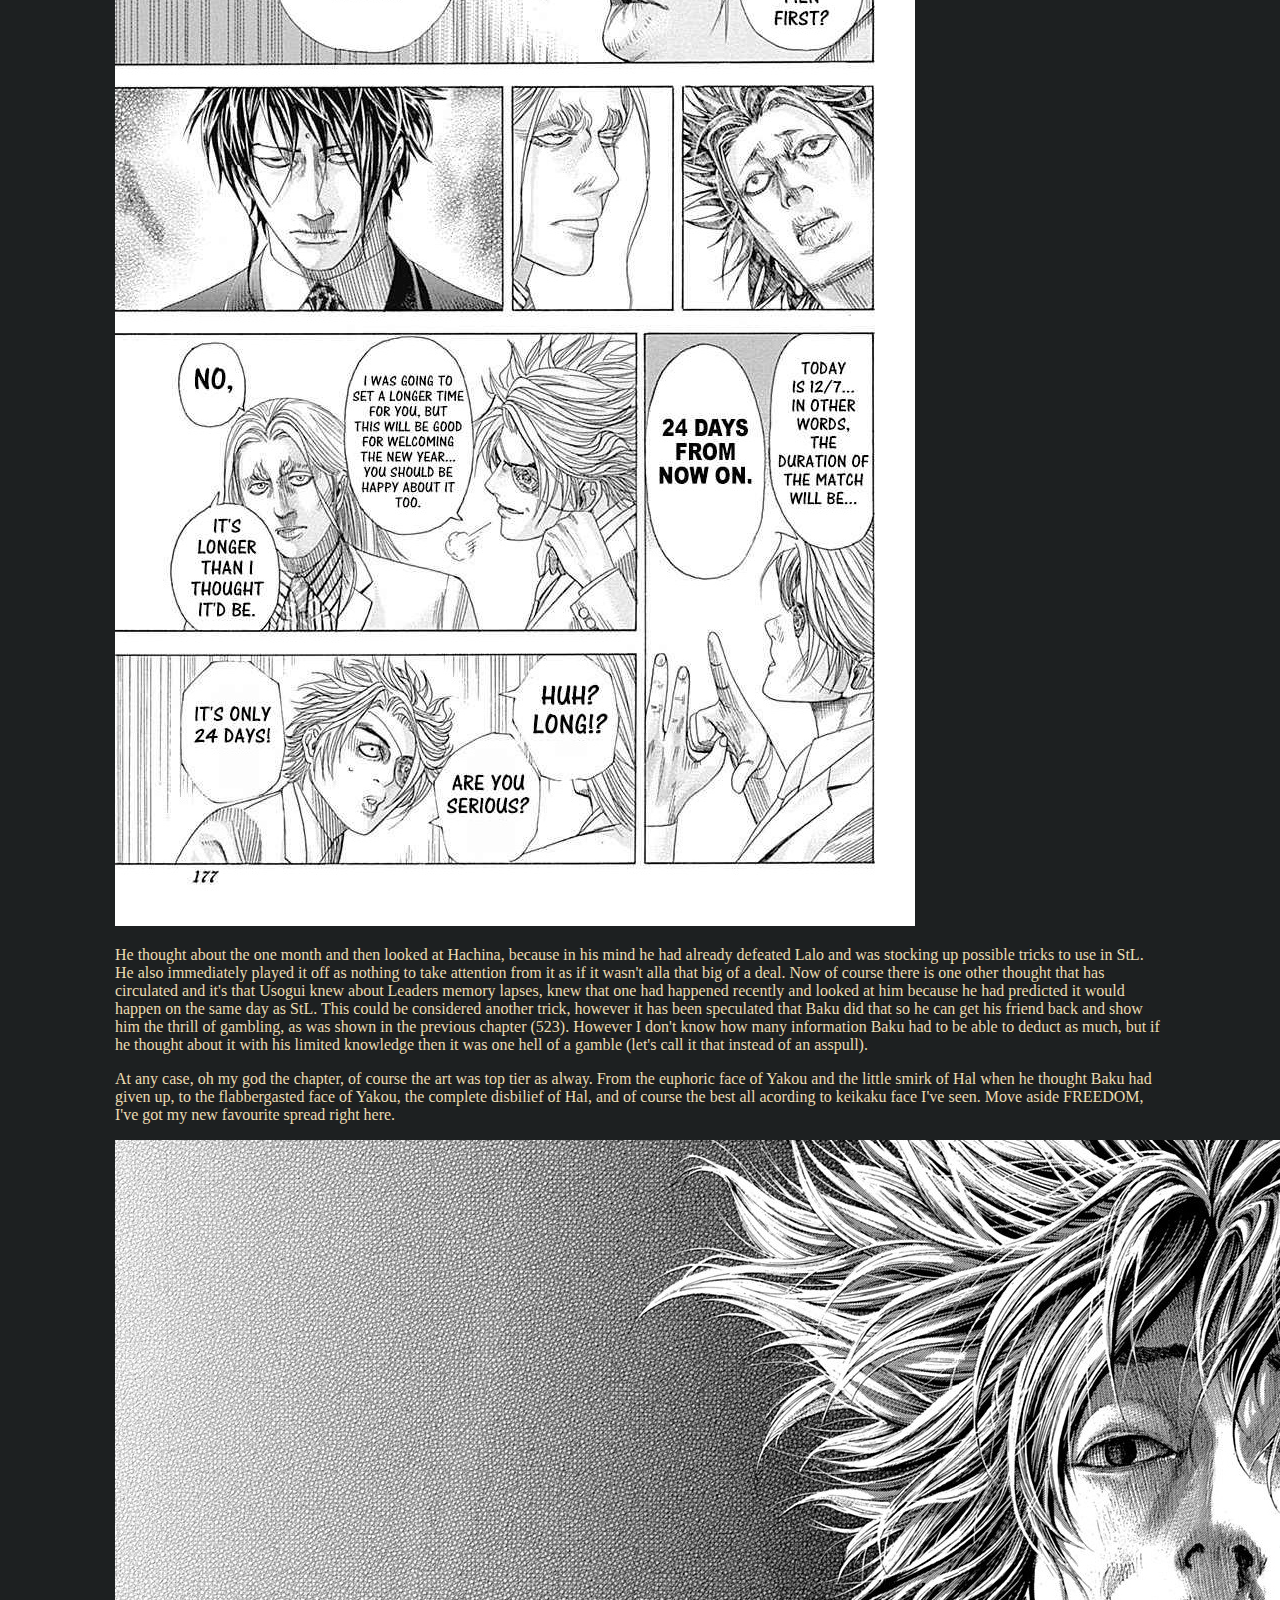
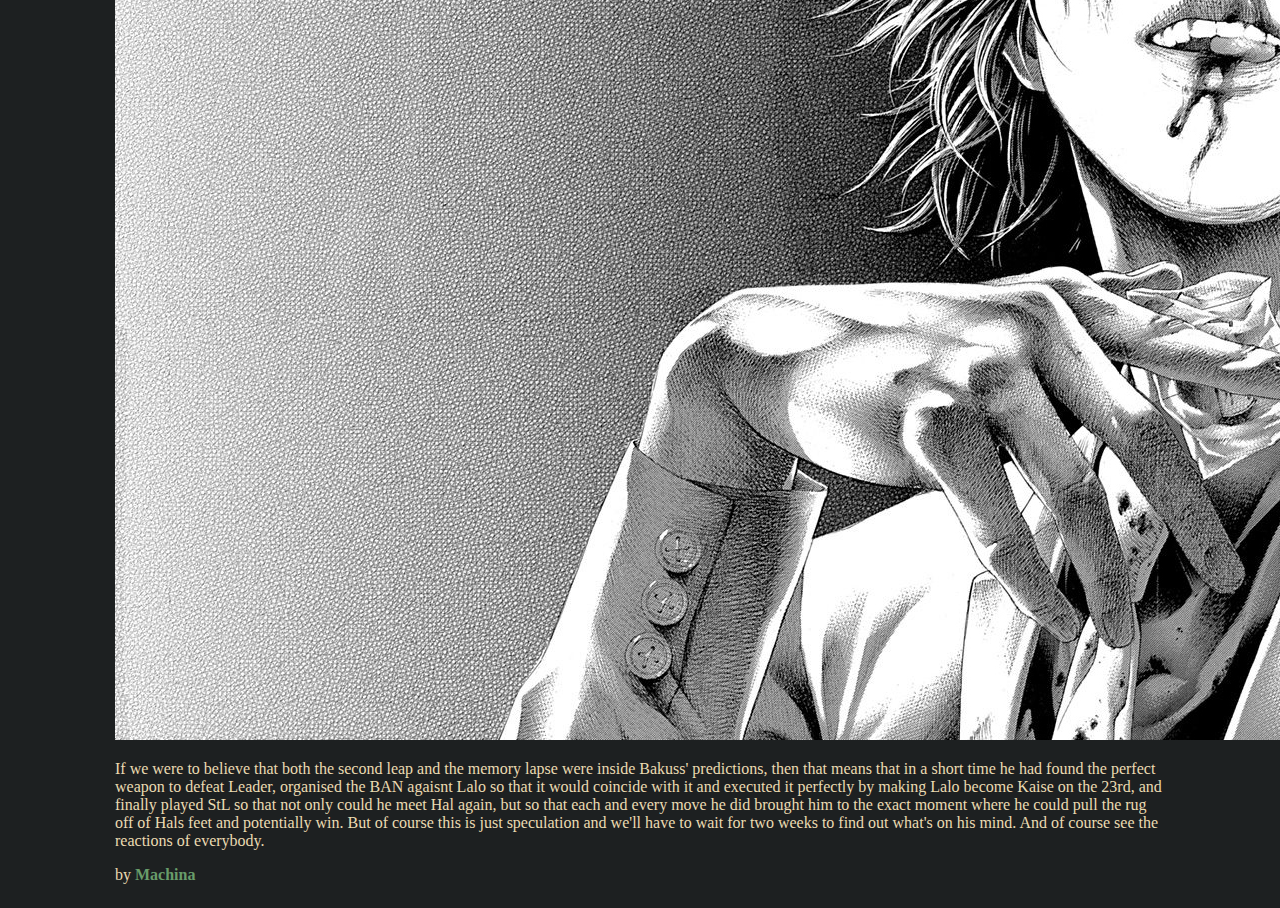
<file: blog/usogui-chapter-524-is-kinoooooooo.html>
<!DOCTYPE html>
<html lang="en">
<head>
<title>Usogui Chapter 524 is KINOOOOOOOO</title>
<link rel='stylesheet' type='text/css' href='../style.css'>
<meta charset='utf-8'/>
</head>
<body>
<h1>Usogui Chapter 524 is KINOOOOOOOO</h1>
<small>[<a href='../2020.html#usogui-chapter-524-is-kinoooooooo'>link</a>&mdash;<a href='usogui-chapter-524-is-kinoooooooo.html'>standalone</a>]</small>
<h2>If this doesn't come out good sorry but it's the first post</h2>
<p>
Holy mother of based what a chapter. Not gonna lie I didn't know what would happen, on one hand Usogui was being pounded in the face for the last 10 chapters so Toshio
certainly made you feel as if the Perfect Leader had managed to destroy the gambler and convey that it was the end, something which he admittedly try to do a bit too hard 
in the last chapter. But of course I couldn't stop thinking that it's our boy, the man with the asspull, he couldn't possibly go out without one last bang, without tasting one last tasteful plum. After all people on both the 4chan threads and the mangadex comments had already speculated on the clock playing an important role. Alas it did in the form of the <a href="https://en.m.wikipedia.org/wiki/Leap_second">leap second</a>. Here is a tldr from a 4chan poster:
</p>

<i>Baku is the one who made the coincidence happen. When a leap second occurs during a year it takes place at a specific time, either June 31 or December 31 at 23:59:60 GMT/UTC time. Baku was apparently aware there is a leap second during that particular year in December. Japan's time zone is GMT+9 so it would occur during the 1th of January at 9:00AM. In other words if Baku beat Lalo on December 31th and immediately challenged Hal on the morning of the next day then he had a good chance to make the gamble coincide during a leap second. The idea could have been scrapped if he was forced to gamble in a significantly different time zone but luckily for him Protoporos is close to Japan(GMT+6).
</i>

<p>
Now of course there is the possibility that this is not the case, maybe just like Hal had predicted that the referrees would decrease the volume to hear better on the gamble which allowed him to use his echolocation, so could Baku have predicted that his constant trip to pound town would demoralise Kaji, thus making him and Marco walk outside to relax, which in turn somehow affected the clock. However I do not believe that. I we were to go back to chapter 326 (yes I checked it up), on the meeting which decide the details of the BAN, Baku pulled the Time card and this is the page
</p>

<img src="../pics/light.jpg" alt="Usogui Chapter 326 last page">

<p>
At that exact moment, considering that the day then was 7/12, Baku thought of the possibility of the leap second. The fact that for him time was important can be shown from these pages in chapter 327
</p>

<img src="../pics/foreshadowing.jpg" alt="Usogui Chapter 327 3rd + 7th pages">

<p>
He thought about the one month and then looked at Hachina, because in his mind he had already defeated Lalo and was stocking up possible tricks to use in StL. He also immediately played it off as nothing to take attention from it as if it wasn't alla that big of a deal. Now of course there is one other thought that has circulated and it's that Usogui knew about Leaders memory lapses, knew that one had happened recently and looked at him because he had predicted it would happen on the same day as StL. This could be considered another trick, however it has been speculated that Baku did that so he can get his friend back and show him the thrill of gambling, as was shown in the previous chapter (523). However I don't know how many information Baku had to be able to deduct as much, but if he thought about it with his limited knowledge then it was one hell of a gamble (let's call it that instead of an asspull).
</p>

<p>
At any case, oh my god the chapter, of course the art was top tier as alway. From the euphoric face of Yakou and the little smirk of Hal when he thought Baku had given up, to the flabbergasted face of Yakou, the complete disbilief of Hal, and of course the best all acording to keikaku face I've seen. Move aside FREEDOM, I've got my new favourite spread right here. 
</p>

<img src="../pics/keikaku.jpg" alt="keikaku">

<p>
If we were to believe that both the second leap and the memory lapse were inside Bakuss' predictions, then that means that in a short time he had found the perfect weapon to defeat Leader, organised the BAN agaisnt Lalo so that it would coincide with it and executed it perfectly by making Lalo become Kaise on the 23rd, and finally played StL so that not only could he meet Hal again, but so that each and every move he did brought him to the exact moment where he could pull the rug off of Hals feet and potentially win. But of course this is just speculation and we'll have to wait for two weeks to find out what's on his mind. And of course see the reactions of everybody.
</p>
<footer>by <strong><a href='https://ckrielle.github.com/'>Machina</a></strong></footer>
</body>

</html>
</file>
<file: style.css>
:root {
    --color0: #282828;
    --color1: #cc241d;
    --color2: #98971a;
    --color3: #d79921;
    --color4: #458588;
    --color5: #b16286;
    --color6: #689d6a;
    --color7: #a89984;
    --color8: #928374;
    --color9: #fb4934;
    --color10: #b8bb26;
    --color11: #fabd2f;
    --color12: #83a598;
    --color13: #d3869b;
    --color14: #8ec07c;
    --color15: #ebdbb2;
    --color256: #1d2021;
    --color257: #ebdbb2;
}

li img {
    height: 1.25em;
}

h1 img {
    height: 1em;
}

h2 img {
    height: 1em;
    padding-top: 1em;
}

h3 {
    color: var(--color1);
}

h3 img {
    height: 1em;
}

body {
    /*overflow cant be changed on body. since this type of styling is not for the body tag.*/
    max-width: 1050px;
    margin-left: auto;
    margin-right: auto;
    background: var(--color256);
    color: var(--color15);
    padding: 1em;
}

a {
    color: var(--color6);
    text-decoration: none;
}
a:hover {
    color: var(--color12);
}

a:hover img {
    background: rgba(0, 0, 0, 0);
    transition: .5s;
    transform: scale(2, 2);
}

h1 {
    color: var(--color4);
    font-weight: Bold;
    text-shadow: -1px 3px 3px rgba(0, 0, 0, 0.68);
    text-align: center;
    margin-bottom: 1em
}

h2 {
    color: var(--color3);
    font-weight: normal;
    /* text-align: center; */
}

.hiddiv {
    display: none;
}
.qr:hover {
    color: goldenrod;
}
.qr:hover .hiddiv {
    display: block;
    float: right;
}
.hiddiv img {
    height: 200px;
}

#cat {
    /*'float: center' does nothing btw. and cat should be an class, as its used so many times in the html*/
    display: inline;
}

#links {
    font-size: large;
    text-align: center;
    margin: auto;
    max-width: 600px;
    background-color: var(--color256);
    padding: 5px;
    border-radius: 10px;
    /* margin-bottom: 6em */
}

#links img {
    height: 1.25em;
}

/* Blog entry: */

/*i added a more red-ish and darker background here to make it easier on the eyes to seperate the blocks. and also to go with the red border a little better, as the blue on the left ties in the same way with the body*/
.entry {
    padding: 10px;
    border-radius: 0 5px 18px 0;
    margin-bottom: 50px;
    background: #1b1b1b;
    border: 1px solid var(--color1);
    border-left: 10px solid var(--color4);
}
.entry h2 {
    margin: 5px auto 2px auto;
}
.entry small {
    color: var(--color15);
}
footer strong {
    font-weight: bold;
}

/*
    i spaced out the dt parts here to make it easier for the eyes to navigate the paragraphs
*/
dt {
    font-weight: bold;
    margin-top: 2em;
}
dt img {
    height: 1em;
}

/* Class name of video thumbnails in videos.html */
.image {
    width: 175px !important;
    table-layout: fixed;
    margin-left: auto;
    margin-right: auto;
    display: inline-table;
    padding: 0px;
}
.image figcaption img {
    height: 1em;
}
img.centered {
    display: block;
    margin-right: auto;
    margin-left: auto;
}
figcaption {
    padding: 0px;
    max-width: 175px;
}
code {
    color: var(--color2);
    overflow-x: auto;
}

h3 {
}

/*align is not always supported anymore so i tend to just use 'auto' on left and right margin if you arent using flexbox or grid*/
pre {
    margin: auto;
    margin-top: 3em;
    background: var(--color256);
    border: 1px solid var(--color8);
    border-radius: 4px;
    padding: 5px;
    display: block;
    max-width: 900px;
}

.indexcolname {
    max-width: 100px;
    text-overflow: ellipsis;
    white-space: nowrap;
    overflow: hidden;
}
.indexcoldesc {
    font-weight: bold;
    padding: 10px;
    font-size: large;
}
.indexcollastmod,
.indexcolsize {
    font-size: small;
}
#indexlist {
    margin: 0px auto;
}
.centerpiece {
    margin: auto;
    margin: 0px auto;
}

/* Used in library.html */
.booklist dt {
    display: list-item;
    list-style-type: square;
    font-weight: normal;
}
.booklist dd {
    display: none;
}
.booklist:hover dd {
    display: block;
}
/* The mic class is for books featured in a NotRelated episode. */
.mic:before {
    content: "ðŸŽ™ï¸";
}

.mic {
    list-style: none;
    padding-left: 1em;
    text-indent: -1em;
    margin-left: 0;
}

.A,
span.i,
pre a.i {
    color: var(--color10);
}

.D,
span.d,
pre a.d {
    color: var(--color9);
}

.even, .odd {
	min-height: 300px;
	text-align: left;
}

.even img  {
padding-top: 1em;
float: right;
max-width: 400px;
max-height: 225px;
padding: 20px;
}

.odd img {
padding-top: 1em;
float: left;
max-width: 400px;
max-height: 225px;
padding: 20px;
}

#content td {
	max-width: 400px;
}

#content {
	max-width: inherit;
}

#blob {
	white-space: pre-wrap;
}
</file>
